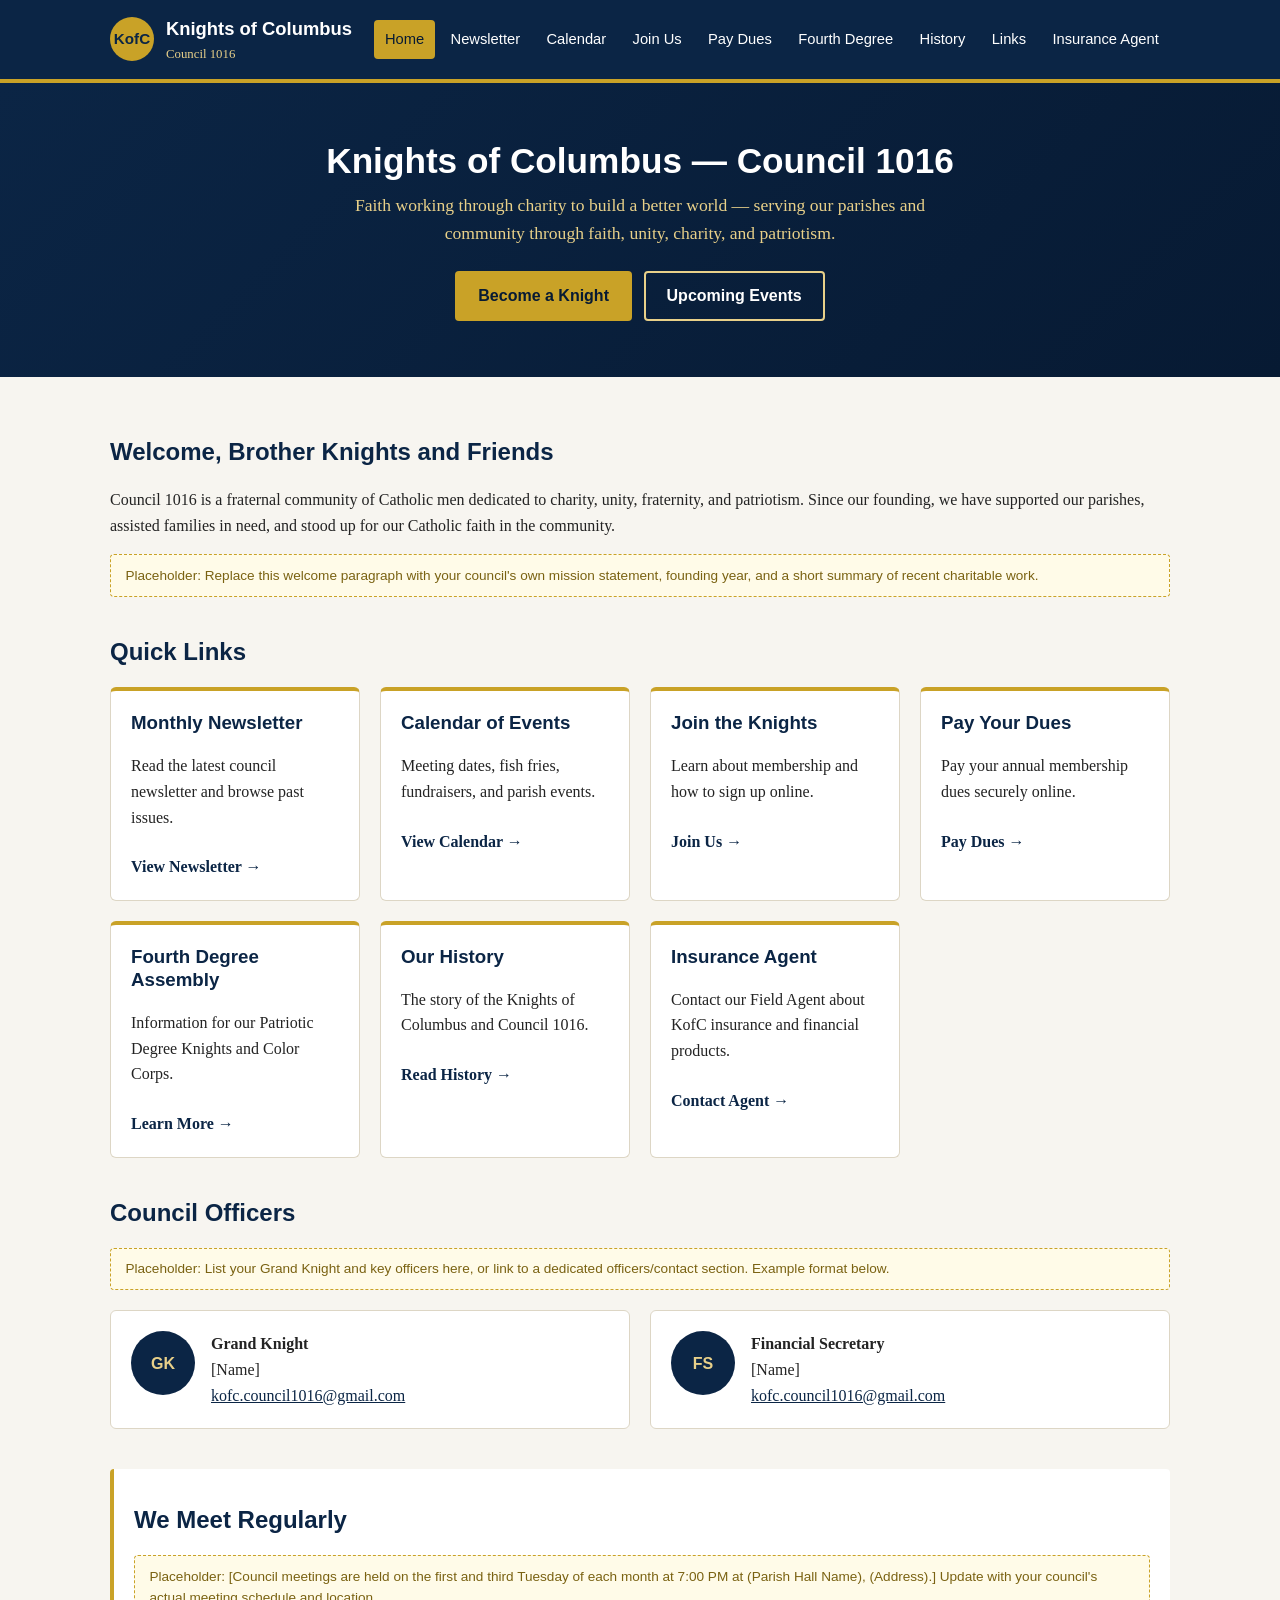
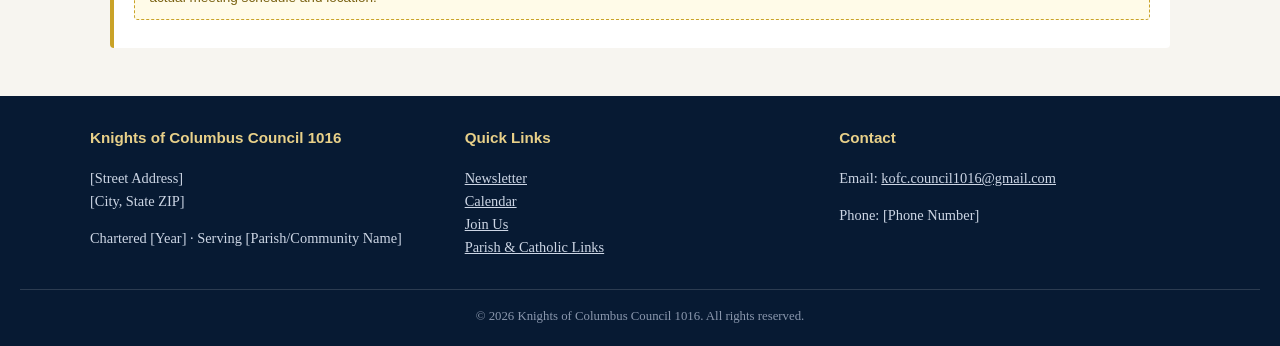
<file: index.html>
<!DOCTYPE html>
<html lang="en">
<head>
<meta charset="UTF-8">
<meta name="viewport" content="width=device-width, initial-scale=1.0">
<title>Knights of Columbus Council 1016</title>
<meta name="description" content="Official website of Knights of Columbus Council 1016 — newsletter, calendar of events, membership information, and resources.">
<link rel="stylesheet" href="assets/css/style.css">
</head>
<body>

<header class="site-header">
  <div class="header-inner">
    <a class="brand" href="index.html">
      <span class="brand-emblem">KofC</span>
      <span class="brand-text">
        <span class="brand-name">Knights of Columbus</span>
        <span class="brand-sub">Council 1016</span>
      </span>
    </a>
    <button class="nav-toggle" aria-label="Toggle navigation" aria-expanded="false">&#9776; Menu</button>
    <nav class="site-nav" aria-label="Primary">
      <ul>
        <li><a href="index.html" aria-current="page">Home</a></li>
        <li><a href="newsletter.html">Newsletter</a></li>
        <li><a href="calendar.html">Calendar</a></li>
        <li><a href="join.html">Join Us</a></li>
        <li><a href="dues.html">Pay Dues</a></li>
        <li><a href="fourth-degree.html">Fourth Degree</a></li>
        <li><a href="history.html">History</a></li>
        <li><a href="links.html">Links</a></li>
        <li><a href="insurance.html">Insurance Agent</a></li>
      </ul>
    </nav>
  </div>
</header>

<div class="hero">
  <h1>Knights of Columbus &mdash; Council 1016</h1>
  <p>Faith working through charity to build a better world &mdash; serving our parishes and community through faith, unity, charity, and patriotism.</p>
  <div class="cta-row">
    <a class="btn btn-gold" href="join.html">Become a Knight</a>
    <a class="btn btn-outline" href="calendar.html">Upcoming Events</a>
  </div>
</div>

<main>
  <div class="container">

    <section>
      <h2>Welcome, Brother Knights and Friends</h2>
      <p>
        Council 1016 is a fraternal community of Catholic men dedicated to charity, unity,
        fraternity, and patriotism. Since our founding, we have supported our parishes,
        assisted families in need, and stood up for our Catholic faith in the community.
      </p>
      <div class="placeholder">
        Placeholder: Replace this welcome paragraph with your council's own mission statement,
        founding year, and a short summary of recent charitable work.
      </div>
    </section>

    <section>
      <h2>Quick Links</h2>
      <div class="card-grid">
        <div class="card">
          <h3>Monthly Newsletter</h3>
          <p>Read the latest council newsletter and browse past issues.</p>
          <a class="card-link" href="newsletter.html">View Newsletter &rarr;</a>
        </div>
        <div class="card">
          <h3>Calendar of Events</h3>
          <p>Meeting dates, fish fries, fundraisers, and parish events.</p>
          <a class="card-link" href="calendar.html">View Calendar &rarr;</a>
        </div>
        <div class="card">
          <h3>Join the Knights</h3>
          <p>Learn about membership and how to sign up online.</p>
          <a class="card-link" href="join.html">Join Us &rarr;</a>
        </div>
        <div class="card">
          <h3>Pay Your Dues</h3>
          <p>Pay your annual membership dues securely online.</p>
          <a class="card-link" href="dues.html">Pay Dues &rarr;</a>
        </div>
        <div class="card">
          <h3>Fourth Degree Assembly</h3>
          <p>Information for our Patriotic Degree Knights and Color Corps.</p>
          <a class="card-link" href="fourth-degree.html">Learn More &rarr;</a>
        </div>
        <div class="card">
          <h3>Our History</h3>
          <p>The story of the Knights of Columbus and Council 1016.</p>
          <a class="card-link" href="history.html">Read History &rarr;</a>
        </div>
        <div class="card">
          <h3>Insurance Agent</h3>
          <p>Contact our Field Agent about KofC insurance and financial products.</p>
          <a class="card-link" href="insurance.html">Contact Agent &rarr;</a>
        </div>
      </div>
    </section>

    <section>
      <h2>Council Officers</h2>
      <p class="placeholder">
        Placeholder: List your Grand Knight and key officers here, or link to a dedicated
        officers/contact section. Example format below.
      </p>
      <div class="card-grid">
        <div class="person-card">
          <div class="avatar">GK</div>
          <div>
            <strong>Grand Knight</strong>
            <div>[Name]</div>
            <div><a href="mailto:kofc.council1016@gmail.com">kofc.council1016@gmail.com</a></div>
          </div>
        </div>
        <div class="person-card">
          <div class="avatar">FS</div>
          <div>
            <strong>Financial Secretary</strong>
            <div>[Name]</div>
            <div><a href="mailto:kofc.council1016@gmail.com">kofc.council1016@gmail.com</a></div>
          </div>
        </div>
      </div>
    </section>

    <section class="callout">
      <h2>We Meet Regularly</h2>
      <p class="placeholder">
        Placeholder: [Council meetings are held on the first and third Tuesday of each month
        at 7:00 PM at (Parish Hall Name), (Address).] Update with your council's actual
        meeting schedule and location.
      </p>
    </section>

  </div>
</main>

<footer class="site-footer">
  <div class="footer-grid">
    <div>
      <h4>Knights of Columbus Council 1016</h4>
      <p>[Street Address]<br>[City, State ZIP]</p>
      <p>Chartered [Year] &middot; Serving [Parish/Community Name]</p>
    </div>
    <div>
      <h4>Quick Links</h4>
      <ul style="list-style:none; padding:0; margin:0;">
        <li><a href="newsletter.html">Newsletter</a></li>
        <li><a href="calendar.html">Calendar</a></li>
        <li><a href="join.html">Join Us</a></li>
        <li><a href="links.html">Parish &amp; Catholic Links</a></li>
      </ul>
    </div>
    <div>
      <h4>Contact</h4>
      <p>Email: <a href="mailto:kofc.council1016@gmail.com">kofc.council1016@gmail.com</a></p>
      <p>Phone: [Phone Number]</p>
    </div>
  </div>
  <div class="footer-bottom">
    &copy; <span id="year"></span> Knights of Columbus Council 1016. All rights reserved.
  </div>
</footer>

<script src="assets/js/main.js"></script>
<script>document.getElementById("year").textContent = new Date().getFullYear();</script>
</body>
</html>
</file>
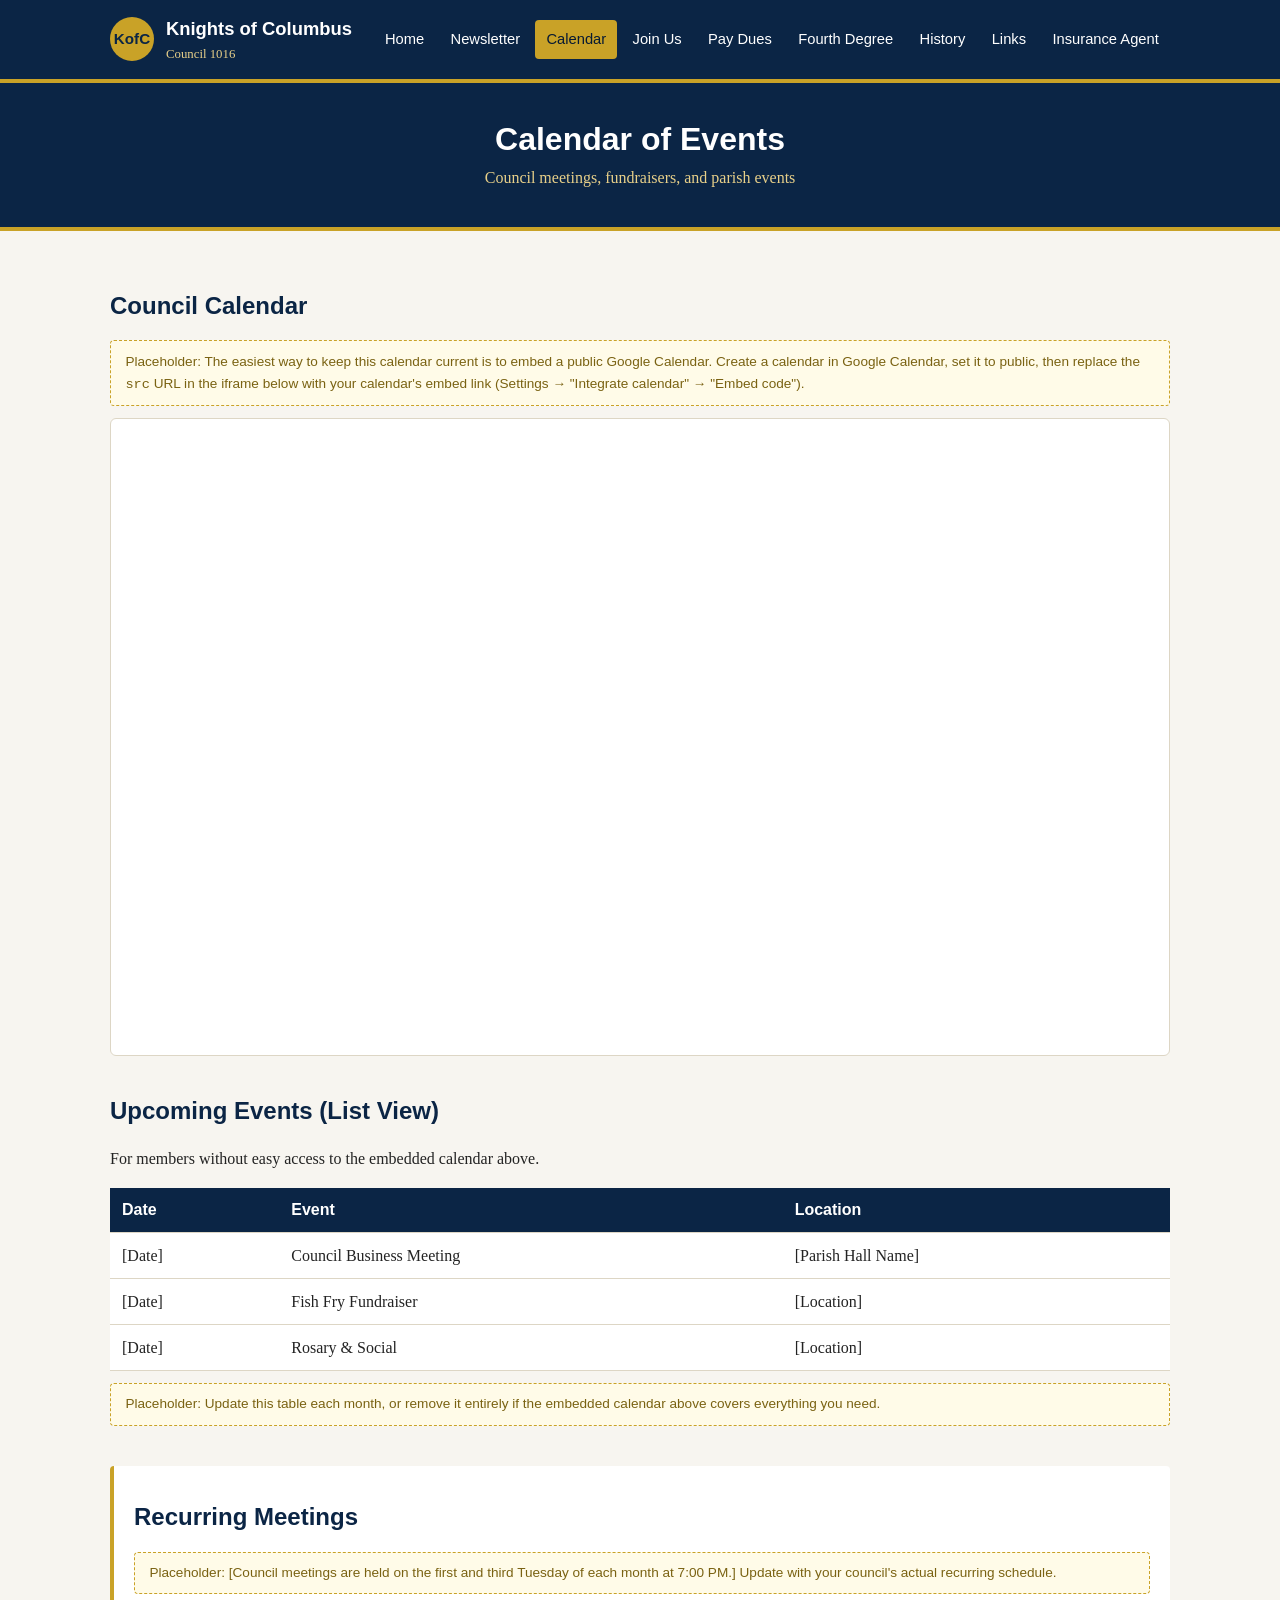
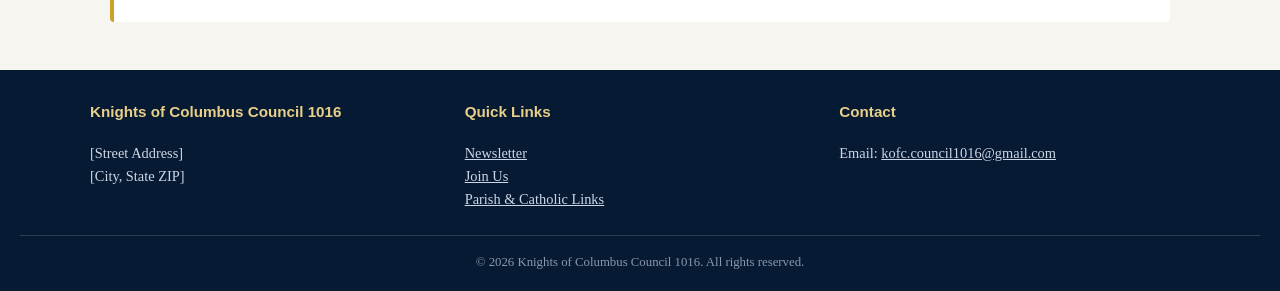
<file: calendar.html>
<!DOCTYPE html>
<html lang="en">
<head>
<meta charset="UTF-8">
<meta name="viewport" content="width=device-width, initial-scale=1.0">
<title>Calendar of Events | Knights of Columbus Council 1016</title>
<meta name="description" content="Upcoming meetings, fundraisers, and parish events for Knights of Columbus Council 1016.">
<link rel="stylesheet" href="assets/css/style.css">
</head>
<body>

<header class="site-header">
  <div class="header-inner">
    <a class="brand" href="index.html">
      <span class="brand-emblem">KofC</span>
      <span class="brand-text">
        <span class="brand-name">Knights of Columbus</span>
        <span class="brand-sub">Council 1016</span>
      </span>
    </a>
    <button class="nav-toggle" aria-label="Toggle navigation" aria-expanded="false">&#9776; Menu</button>
    <nav class="site-nav" aria-label="Primary">
      <ul>
        <li><a href="index.html">Home</a></li>
        <li><a href="newsletter.html">Newsletter</a></li>
        <li><a href="calendar.html" aria-current="page">Calendar</a></li>
        <li><a href="join.html">Join Us</a></li>
        <li><a href="dues.html">Pay Dues</a></li>
        <li><a href="fourth-degree.html">Fourth Degree</a></li>
        <li><a href="history.html">History</a></li>
        <li><a href="links.html">Links</a></li>
        <li><a href="insurance.html">Insurance Agent</a></li>
      </ul>
    </nav>
  </div>
</header>

<div class="page-banner">
  <h1>Calendar of Events</h1>
  <p>Council meetings, fundraisers, and parish events</p>
</div>

<main>
  <div class="container">

    <section>
      <h2>Council Calendar</h2>
      <p class="placeholder">
        Placeholder: The easiest way to keep this calendar current is to embed a public
        Google Calendar. Create a calendar in Google Calendar, set it to public, then replace
        the <code>src</code> URL in the iframe below with your calendar's embed link
        (Settings &rarr; "Integrate calendar" &rarr; "Embed code").
      </p>
      <div class="calendar-embed">
        <iframe
          src="https://calendar.google.com/calendar/embed?src=REPLACE_WITH_YOUR_CALENDAR_ID&ctz=America%2FNew_York"
          title="Council 1016 Events Calendar"
          loading="lazy">
        </iframe>
      </div>
    </section>

    <section>
      <h2>Upcoming Events (List View)</h2>
      <p>For members without easy access to the embedded calendar above.</p>
      <table>
        <thead>
          <tr>
            <th>Date</th>
            <th>Event</th>
            <th>Location</th>
          </tr>
        </thead>
        <tbody>
          <tr>
            <td>[Date]</td>
            <td>Council Business Meeting</td>
            <td>[Parish Hall Name]</td>
          </tr>
          <tr>
            <td>[Date]</td>
            <td>Fish Fry Fundraiser</td>
            <td>[Location]</td>
          </tr>
          <tr>
            <td>[Date]</td>
            <td>Rosary &amp; Social</td>
            <td>[Location]</td>
          </tr>
        </tbody>
      </table>
      <p class="placeholder">
        Placeholder: Update this table each month, or remove it entirely if the embedded
        calendar above covers everything you need.
      </p>
    </section>

    <section class="callout">
      <h2>Recurring Meetings</h2>
      <p class="placeholder">
        Placeholder: [Council meetings are held on the first and third Tuesday of each month
        at 7:00 PM.] Update with your council's actual recurring schedule.
      </p>
    </section>

  </div>
</main>

<footer class="site-footer">
  <div class="footer-grid">
    <div>
      <h4>Knights of Columbus Council 1016</h4>
      <p>[Street Address]<br>[City, State ZIP]</p>
    </div>
    <div>
      <h4>Quick Links</h4>
      <ul style="list-style:none; padding:0; margin:0;">
        <li><a href="newsletter.html">Newsletter</a></li>
        <li><a href="join.html">Join Us</a></li>
        <li><a href="links.html">Parish &amp; Catholic Links</a></li>
      </ul>
    </div>
    <div>
      <h4>Contact</h4>
      <p>Email: <a href="mailto:kofc.council1016@gmail.com">kofc.council1016@gmail.com</a></p>
    </div>
  </div>
  <div class="footer-bottom">
    &copy; <span id="year"></span> Knights of Columbus Council 1016. All rights reserved.
  </div>
</footer>

<script src="assets/js/main.js"></script>
<script>document.getElementById("year").textContent = new Date().getFullYear();</script>
</body>
</html>
</file>
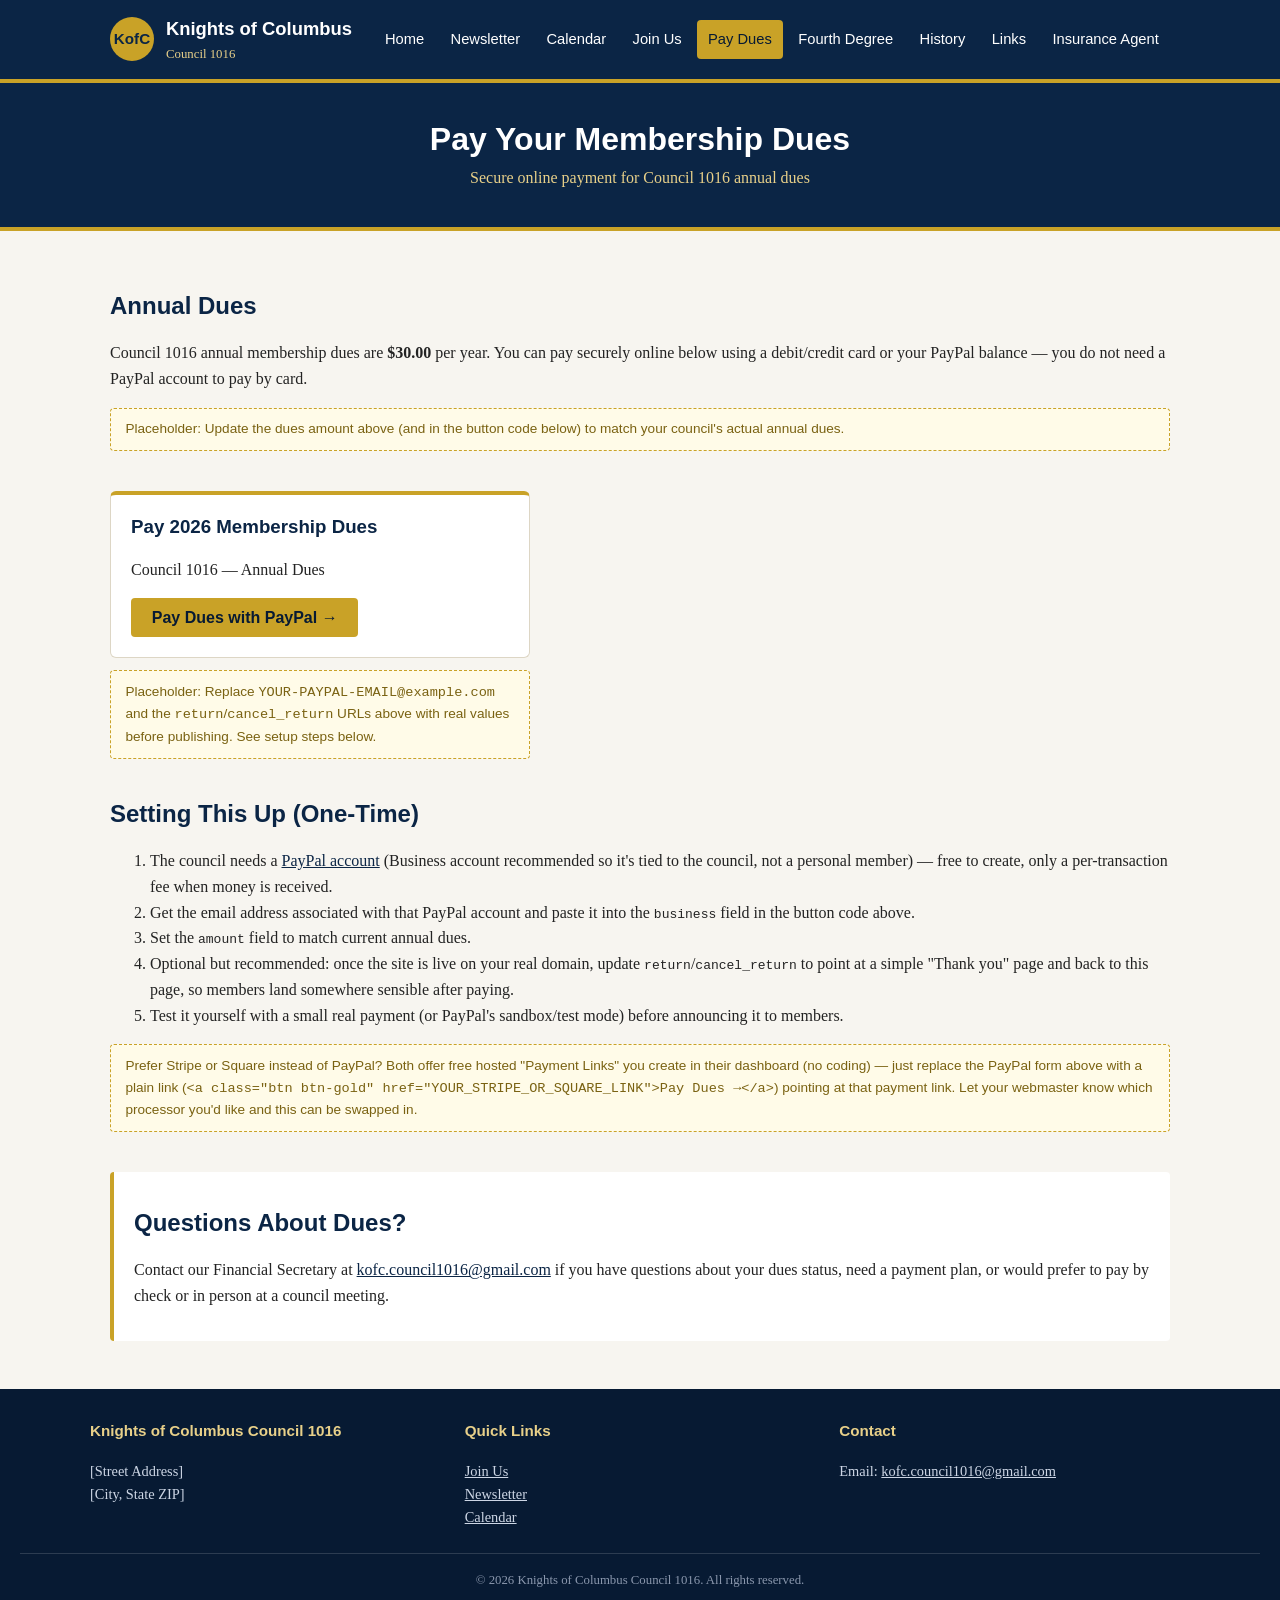
<file: dues.html>
<!DOCTYPE html>
<html lang="en">
<head>
<meta charset="UTF-8">
<meta name="viewport" content="width=device-width, initial-scale=1.0">
<title>Pay Dues | Knights of Columbus Council 1016</title>
<meta name="description" content="Pay your annual Knights of Columbus Council 1016 membership dues securely online.">
<link rel="stylesheet" href="assets/css/style.css">
</head>
<body>

<header class="site-header">
  <div class="header-inner">
    <a class="brand" href="index.html">
      <span class="brand-emblem">KofC</span>
      <span class="brand-text">
        <span class="brand-name">Knights of Columbus</span>
        <span class="brand-sub">Council 1016</span>
      </span>
    </a>
    <button class="nav-toggle" aria-label="Toggle navigation" aria-expanded="false">&#9776; Menu</button>
    <nav class="site-nav" aria-label="Primary">
      <ul>
        <li><a href="index.html">Home</a></li>
        <li><a href="newsletter.html">Newsletter</a></li>
        <li><a href="calendar.html">Calendar</a></li>
        <li><a href="join.html">Join Us</a></li>
        <li><a href="dues.html" aria-current="page">Pay Dues</a></li>
        <li><a href="fourth-degree.html">Fourth Degree</a></li>
        <li><a href="history.html">History</a></li>
        <li><a href="links.html">Links</a></li>
        <li><a href="insurance.html">Insurance Agent</a></li>
      </ul>
    </nav>
  </div>
</header>

<div class="page-banner">
  <h1>Pay Your Membership Dues</h1>
  <p>Secure online payment for Council 1016 annual dues</p>
</div>

<main>
  <div class="container">

    <section>
      <h2>Annual Dues</h2>
      <p>
        Council 1016 annual membership dues are
        <strong>$<span id="dues-amount">30.00</span></strong> per year.
        You can pay securely online below using a debit/credit card or your
        PayPal balance &mdash; you do not need a PayPal account to pay by card.
      </p>
      <div class="placeholder">
        Placeholder: Update the dues amount above (and in the button code below)
        to match your council's actual annual dues.
      </div>
    </section>

    <section>
      <div class="card" style="max-width:420px;">
        <h3>Pay 2026 Membership Dues</h3>
        <p>Council 1016 &mdash; Annual Dues</p>

        <!--
          PayPal "Buy Now" button.
          Before publishing, replace YOUR-PAYPAL-EMAIL@example.com with the
          council's actual PayPal email (Financial Secretary or Treasurer's
          PayPal Business/Personal account), and set the amount value to
          match your real dues.

          To customize further (add a "membership year" note field, change
          the button image, etc.), log into paypal.com -> Pay & Get Paid ->
          create a button there instead, and paste the code PayPal gives you
          in place of this form.
        -->
        <form action="https://www.paypal.com/cgi-bin/webscr" method="post" target="_blank">
          <input type="hidden" name="cmd" value="_xclick">
          <input type="hidden" name="business" value="YOUR-PAYPAL-EMAIL@example.com">
          <input type="hidden" name="item_name" value="Knights of Columbus Council 1016 - Annual Membership Dues">
          <input type="hidden" name="amount" value="30.00">
          <input type="hidden" name="currency_code" value="USD">
          <input type="hidden" name="no_shipping" value="1">
          <input type="hidden" name="return" value="https://YOUR-DOMAIN.example/dues-thankyou.html">
          <input type="hidden" name="cancel_return" value="https://YOUR-DOMAIN.example/dues.html">
          <button type="submit" class="btn btn-gold" style="border:none; cursor:pointer; font-size:1rem;">
            Pay Dues with PayPal &rarr;
          </button>
        </form>
      </div>

      <div class="placeholder" style="max-width:420px;">
        Placeholder: Replace <code>YOUR-PAYPAL-EMAIL@example.com</code> and the
        <code>return</code>/<code>cancel_return</code> URLs above with real
        values before publishing. See setup steps below.
      </div>
    </section>

    <section>
      <h2>Setting This Up (One-Time)</h2>
      <ol>
        <li>
          The council needs a <a href="https://www.paypal.com/us/webapps/mpp/account-selection" target="_blank" rel="noopener">PayPal account</a>
          (Business account recommended so it's tied to the council, not a
          personal member) &mdash; free to create, only a per-transaction fee
          when money is received.
        </li>
        <li>
          Get the email address associated with that PayPal account and paste
          it into the <code>business</code> field in the button code above.
        </li>
        <li>
          Set the <code>amount</code> field to match current annual dues.
        </li>
        <li>
          Optional but recommended: once the site is live on your real domain,
          update <code>return</code>/<code>cancel_return</code> to point at a
          simple "Thank you" page and back to this page, so members land
          somewhere sensible after paying.
        </li>
        <li>
          Test it yourself with a small real payment (or PayPal's sandbox/test
          mode) before announcing it to members.
        </li>
      </ol>
      <p class="placeholder">
        Prefer Stripe or Square instead of PayPal? Both offer free hosted
        "Payment Links" you create in their dashboard (no coding) &mdash; just
        replace the PayPal form above with a plain link
        (<code>&lt;a class="btn btn-gold" href="YOUR_STRIPE_OR_SQUARE_LINK"&gt;Pay Dues &rarr;&lt;/a&gt;</code>)
        pointing at that payment link. Let your webmaster know which
        processor you'd like and this can be swapped in.
      </p>
    </section>

    <section class="callout">
      <h2>Questions About Dues?</h2>
      <p>
        Contact our Financial Secretary at
        <a href="mailto:kofc.council1016@gmail.com">kofc.council1016@gmail.com</a>
        if you have questions about your dues status, need a payment plan, or
        would prefer to pay by check or in person at a council meeting.
      </p>
    </section>

  </div>
</main>

<footer class="site-footer">
  <div class="footer-grid">
    <div>
      <h4>Knights of Columbus Council 1016</h4>
      <p>[Street Address]<br>[City, State ZIP]</p>
    </div>
    <div>
      <h4>Quick Links</h4>
      <ul style="list-style:none; padding:0; margin:0;">
        <li><a href="join.html">Join Us</a></li>
        <li><a href="newsletter.html">Newsletter</a></li>
        <li><a href="calendar.html">Calendar</a></li>
      </ul>
    </div>
    <div>
      <h4>Contact</h4>
      <p>Email: <a href="mailto:kofc.council1016@gmail.com">kofc.council1016@gmail.com</a></p>
    </div>
  </div>
  <div class="footer-bottom">
    &copy; <span id="year"></span> Knights of Columbus Council 1016. All rights reserved.
  </div>
</footer>

<script src="assets/js/main.js"></script>
<script>document.getElementById("year").textContent = new Date().getFullYear();</script>
</body>
</html>
</file>
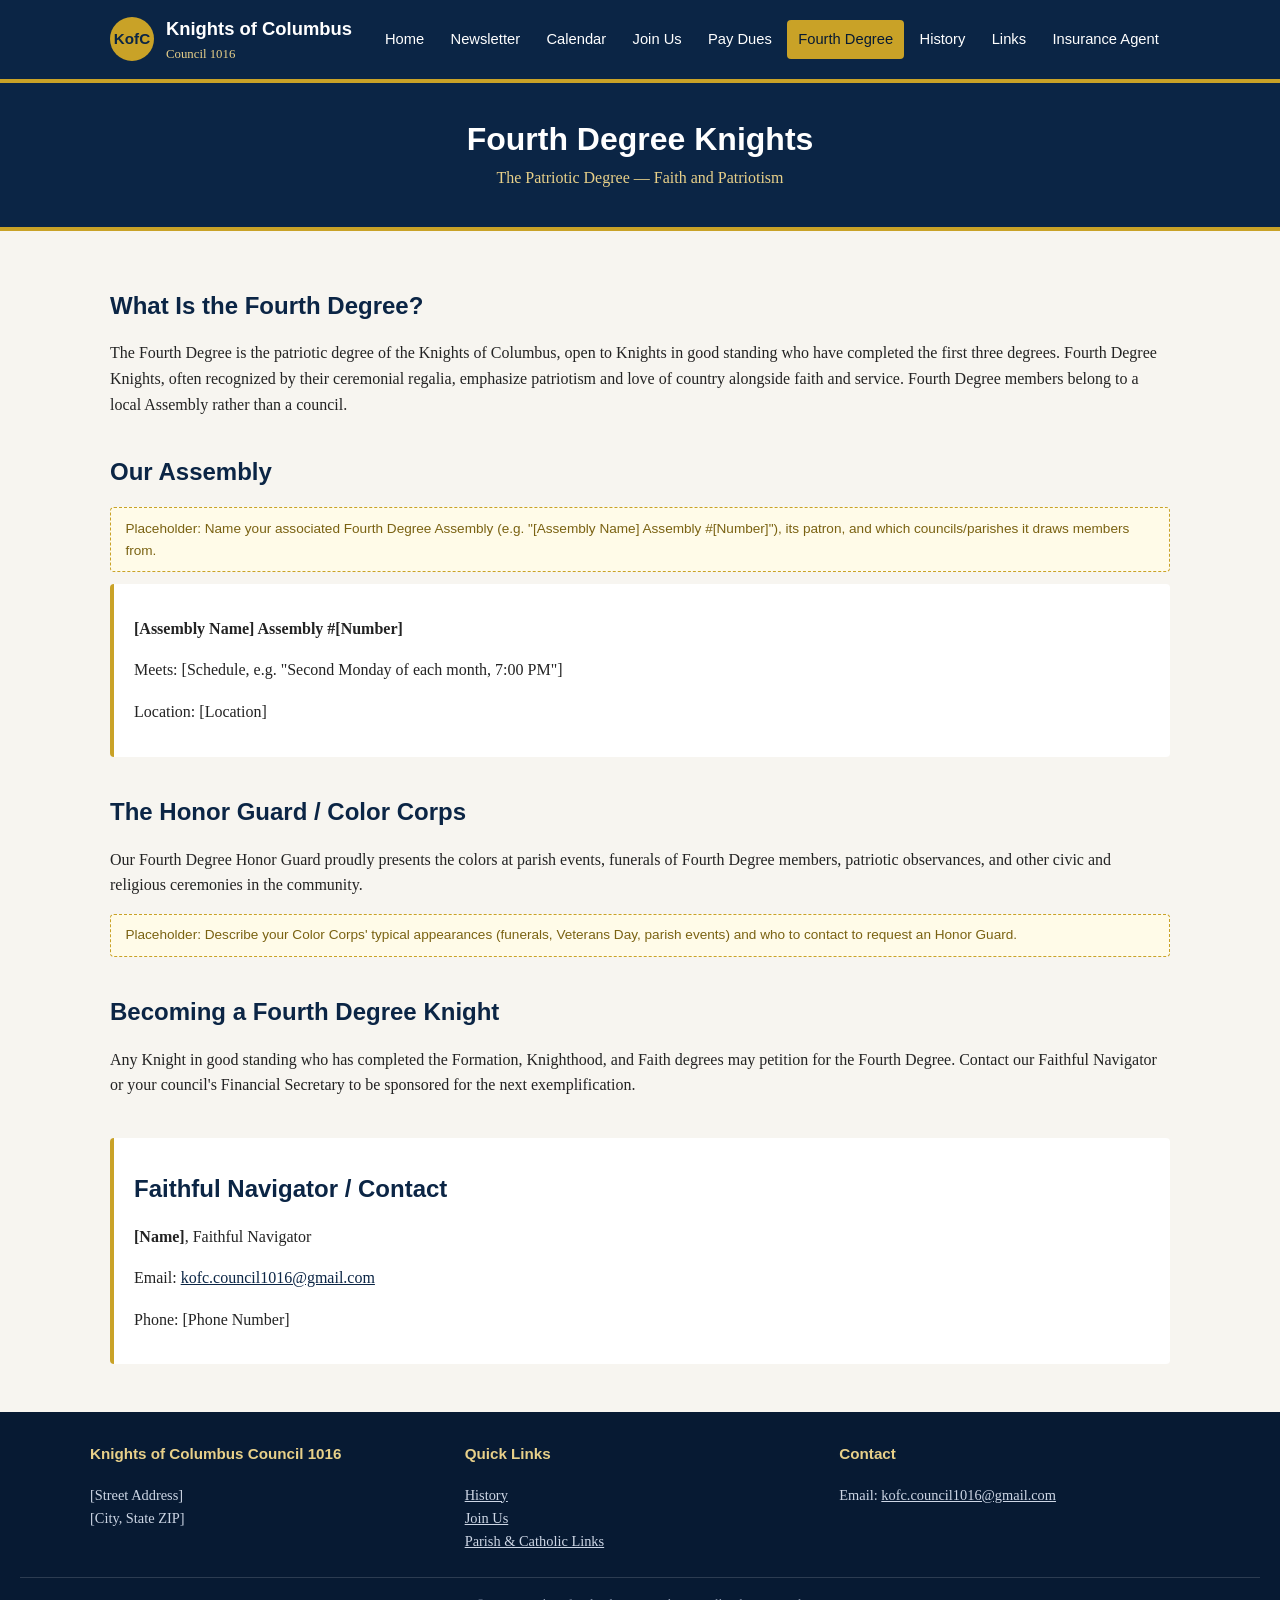
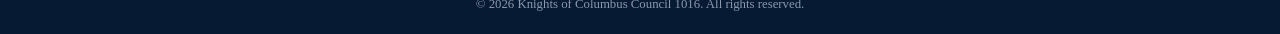
<file: fourth-degree.html>
<!DOCTYPE html>
<html lang="en">
<head>
<meta charset="UTF-8">
<meta name="viewport" content="width=device-width, initial-scale=1.0">
<title>Fourth Degree | Knights of Columbus Council 1016</title>
<meta name="description" content="Information for Fourth Degree Knights and the Patriotic Degree Assembly associated with Council 1016.">
<link rel="stylesheet" href="assets/css/style.css">
</head>
<body>

<header class="site-header">
  <div class="header-inner">
    <a class="brand" href="index.html">
      <span class="brand-emblem">KofC</span>
      <span class="brand-text">
        <span class="brand-name">Knights of Columbus</span>
        <span class="brand-sub">Council 1016</span>
      </span>
    </a>
    <button class="nav-toggle" aria-label="Toggle navigation" aria-expanded="false">&#9776; Menu</button>
    <nav class="site-nav" aria-label="Primary">
      <ul>
        <li><a href="index.html">Home</a></li>
        <li><a href="newsletter.html">Newsletter</a></li>
        <li><a href="calendar.html">Calendar</a></li>
        <li><a href="join.html">Join Us</a></li>
        <li><a href="dues.html">Pay Dues</a></li>
        <li><a href="fourth-degree.html" aria-current="page">Fourth Degree</a></li>
        <li><a href="history.html">History</a></li>
        <li><a href="links.html">Links</a></li>
        <li><a href="insurance.html">Insurance Agent</a></li>
      </ul>
    </nav>
  </div>
</header>

<div class="page-banner">
  <h1>Fourth Degree Knights</h1>
  <p>The Patriotic Degree &mdash; Faith and Patriotism</p>
</div>

<main>
  <div class="container">

    <section>
      <h2>What Is the Fourth Degree?</h2>
      <p>
        The Fourth Degree is the patriotic degree of the Knights of Columbus, open to
        Knights in good standing who have completed the first three degrees. Fourth
        Degree Knights, often recognized by their ceremonial regalia, emphasize patriotism
        and love of country alongside faith and service. Fourth Degree members belong to
        a local Assembly rather than a council.
      </p>
    </section>

    <section>
      <h2>Our Assembly</h2>
      <p class="placeholder">
        Placeholder: Name your associated Fourth Degree Assembly (e.g. "[Assembly Name]
        Assembly #[Number]"), its patron, and which councils/parishes it draws members from.
      </p>
      <div class="callout">
        <p><strong>[Assembly Name] Assembly #[Number]</strong></p>
        <p>Meets: [Schedule, e.g. "Second Monday of each month, 7:00 PM"]</p>
        <p>Location: [Location]</p>
      </div>
    </section>

    <section>
      <h2>The Honor Guard / Color Corps</h2>
      <p>
        Our Fourth Degree Honor Guard proudly presents the colors at parish events, funerals
        of Fourth Degree members, patriotic observances, and other civic and religious
        ceremonies in the community.
      </p>
      <p class="placeholder">
        Placeholder: Describe your Color Corps' typical appearances (funerals, Veterans Day,
        parish events) and who to contact to request an Honor Guard.
      </p>
    </section>

    <section>
      <h2>Becoming a Fourth Degree Knight</h2>
      <p>
        Any Knight in good standing who has completed the Formation, Knighthood, and Faith
        degrees may petition for the Fourth Degree. Contact our Faithful Navigator or your
        council's Financial Secretary to be sponsored for the next exemplification.
      </p>
    </section>

    <section class="callout">
      <h2>Faithful Navigator / Contact</h2>
      <p><strong>[Name]</strong>, Faithful Navigator</p>
      <p>Email: <a href="mailto:kofc.council1016@gmail.com">kofc.council1016@gmail.com</a></p>
      <p>Phone: [Phone Number]</p>
    </section>

  </div>
</main>

<footer class="site-footer">
  <div class="footer-grid">
    <div>
      <h4>Knights of Columbus Council 1016</h4>
      <p>[Street Address]<br>[City, State ZIP]</p>
    </div>
    <div>
      <h4>Quick Links</h4>
      <ul style="list-style:none; padding:0; margin:0;">
        <li><a href="history.html">History</a></li>
        <li><a href="join.html">Join Us</a></li>
        <li><a href="links.html">Parish &amp; Catholic Links</a></li>
      </ul>
    </div>
    <div>
      <h4>Contact</h4>
      <p>Email: <a href="mailto:kofc.council1016@gmail.com">kofc.council1016@gmail.com</a></p>
    </div>
  </div>
  <div class="footer-bottom">
    &copy; <span id="year"></span> Knights of Columbus Council 1016. All rights reserved.
  </div>
</footer>

<script src="assets/js/main.js"></script>
<script>document.getElementById("year").textContent = new Date().getFullYear();</script>
</body>
</html>
</file>
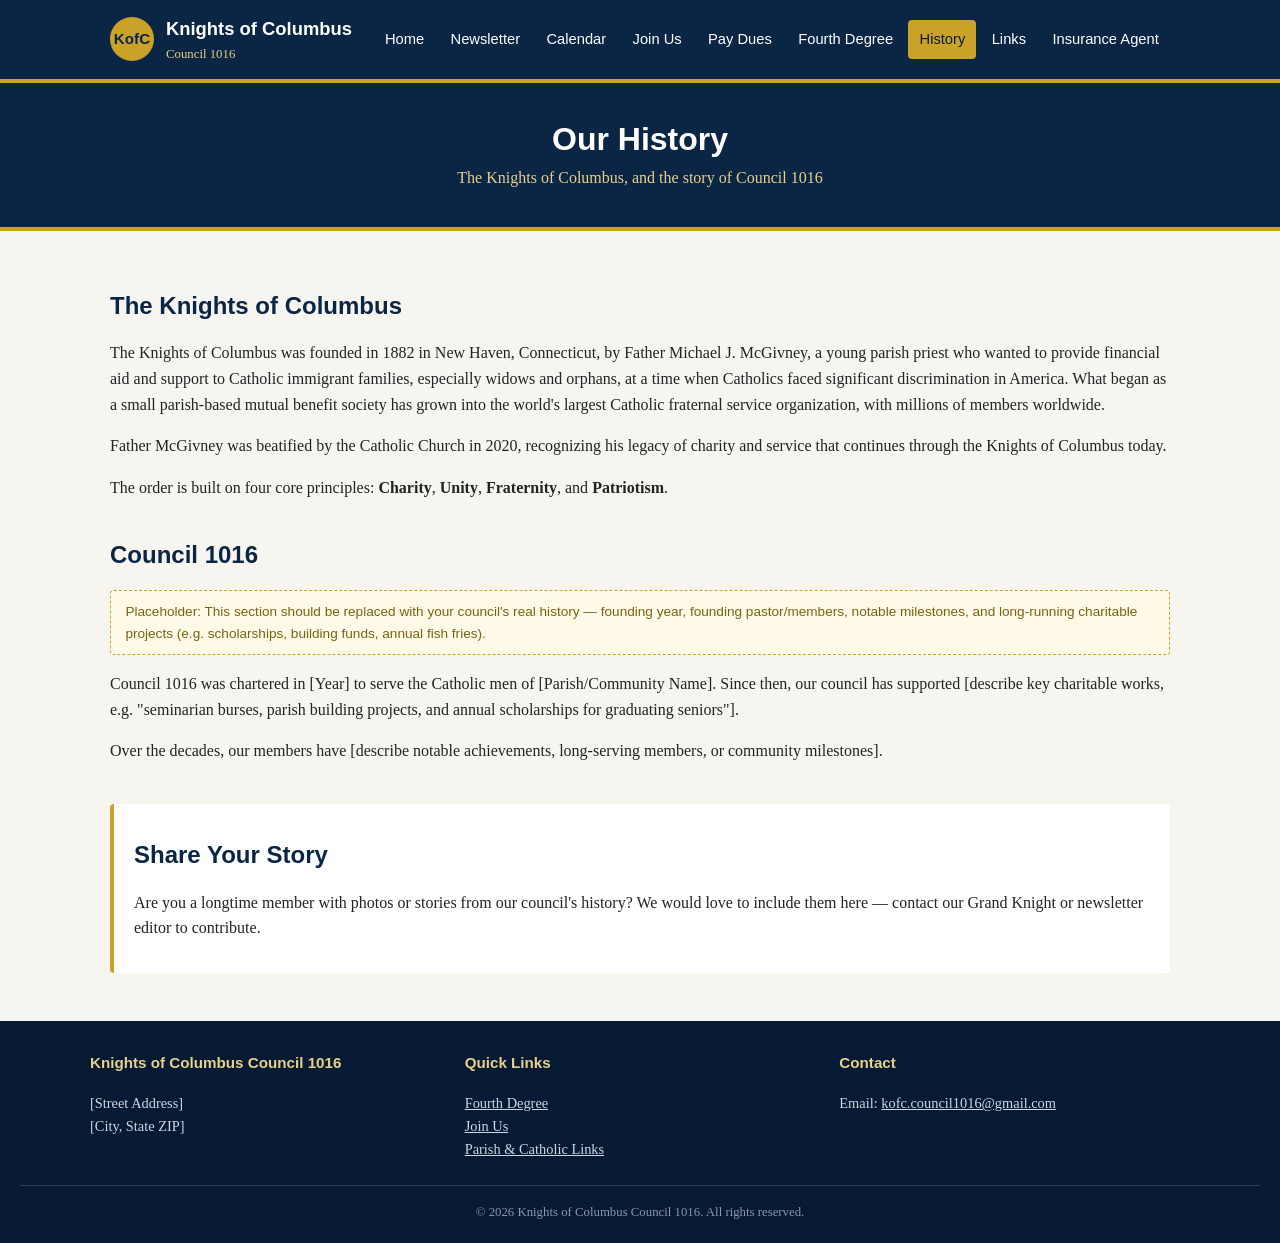
<file: history.html>
<!DOCTYPE html>
<html lang="en">
<head>
<meta charset="UTF-8">
<meta name="viewport" content="width=device-width, initial-scale=1.0">
<title>History | Knights of Columbus Council 1016</title>
<meta name="description" content="The history of the Knights of Columbus and of Council 1016.">
<link rel="stylesheet" href="assets/css/style.css">
</head>
<body>

<header class="site-header">
  <div class="header-inner">
    <a class="brand" href="index.html">
      <span class="brand-emblem">KofC</span>
      <span class="brand-text">
        <span class="brand-name">Knights of Columbus</span>
        <span class="brand-sub">Council 1016</span>
      </span>
    </a>
    <button class="nav-toggle" aria-label="Toggle navigation" aria-expanded="false">&#9776; Menu</button>
    <nav class="site-nav" aria-label="Primary">
      <ul>
        <li><a href="index.html">Home</a></li>
        <li><a href="newsletter.html">Newsletter</a></li>
        <li><a href="calendar.html">Calendar</a></li>
        <li><a href="join.html">Join Us</a></li>
        <li><a href="dues.html">Pay Dues</a></li>
        <li><a href="fourth-degree.html">Fourth Degree</a></li>
        <li><a href="history.html" aria-current="page">History</a></li>
        <li><a href="links.html">Links</a></li>
        <li><a href="insurance.html">Insurance Agent</a></li>
      </ul>
    </nav>
  </div>
</header>

<div class="page-banner">
  <h1>Our History</h1>
  <p>The Knights of Columbus, and the story of Council 1016</p>
</div>

<main>
  <div class="container">

    <section>
      <h2>The Knights of Columbus</h2>
      <p>
        The Knights of Columbus was founded in 1882 in New Haven, Connecticut, by Father
        Michael J. McGivney, a young parish priest who wanted to provide financial aid and
        support to Catholic immigrant families, especially widows and orphans, at a time
        when Catholics faced significant discrimination in America. What began as a small
        parish-based mutual benefit society has grown into the world's largest Catholic
        fraternal service organization, with millions of members worldwide.
      </p>
      <p>
        Father McGivney was beatified by the Catholic Church in 2020, recognizing his
        legacy of charity and service that continues through the Knights of Columbus today.
      </p>
      <p>
        The order is built on four core principles: <strong>Charity</strong>,
        <strong>Unity</strong>, <strong>Fraternity</strong>, and <strong>Patriotism</strong>.
      </p>
    </section>

    <section>
      <h2>Council 1016</h2>
      <div class="placeholder">
        Placeholder: This section should be replaced with your council's real history &mdash;
        founding year, founding pastor/members, notable milestones, and long-running
        charitable projects (e.g. scholarships, building funds, annual fish fries).
      </div>
      <p>
        Council 1016 was chartered in [Year] to serve the Catholic men of
        [Parish/Community Name]. Since then, our council has supported [describe key
        charitable works, e.g. "seminarian burses, parish building projects, and annual
        scholarships for graduating seniors"].
      </p>
      <p>
        Over the decades, our members have [describe notable achievements, long-serving
        members, or community milestones].
      </p>
    </section>

    <section class="callout">
      <h2>Share Your Story</h2>
      <p>
        Are you a longtime member with photos or stories from our council's history?
        We would love to include them here &mdash; contact our Grand Knight or newsletter
        editor to contribute.
      </p>
    </section>

  </div>
</main>

<footer class="site-footer">
  <div class="footer-grid">
    <div>
      <h4>Knights of Columbus Council 1016</h4>
      <p>[Street Address]<br>[City, State ZIP]</p>
    </div>
    <div>
      <h4>Quick Links</h4>
      <ul style="list-style:none; padding:0; margin:0;">
        <li><a href="fourth-degree.html">Fourth Degree</a></li>
        <li><a href="join.html">Join Us</a></li>
        <li><a href="links.html">Parish &amp; Catholic Links</a></li>
      </ul>
    </div>
    <div>
      <h4>Contact</h4>
      <p>Email: <a href="mailto:kofc.council1016@gmail.com">kofc.council1016@gmail.com</a></p>
    </div>
  </div>
  <div class="footer-bottom">
    &copy; <span id="year"></span> Knights of Columbus Council 1016. All rights reserved.
  </div>
</footer>

<script src="assets/js/main.js"></script>
<script>document.getElementById("year").textContent = new Date().getFullYear();</script>
</body>
</html>
</file>
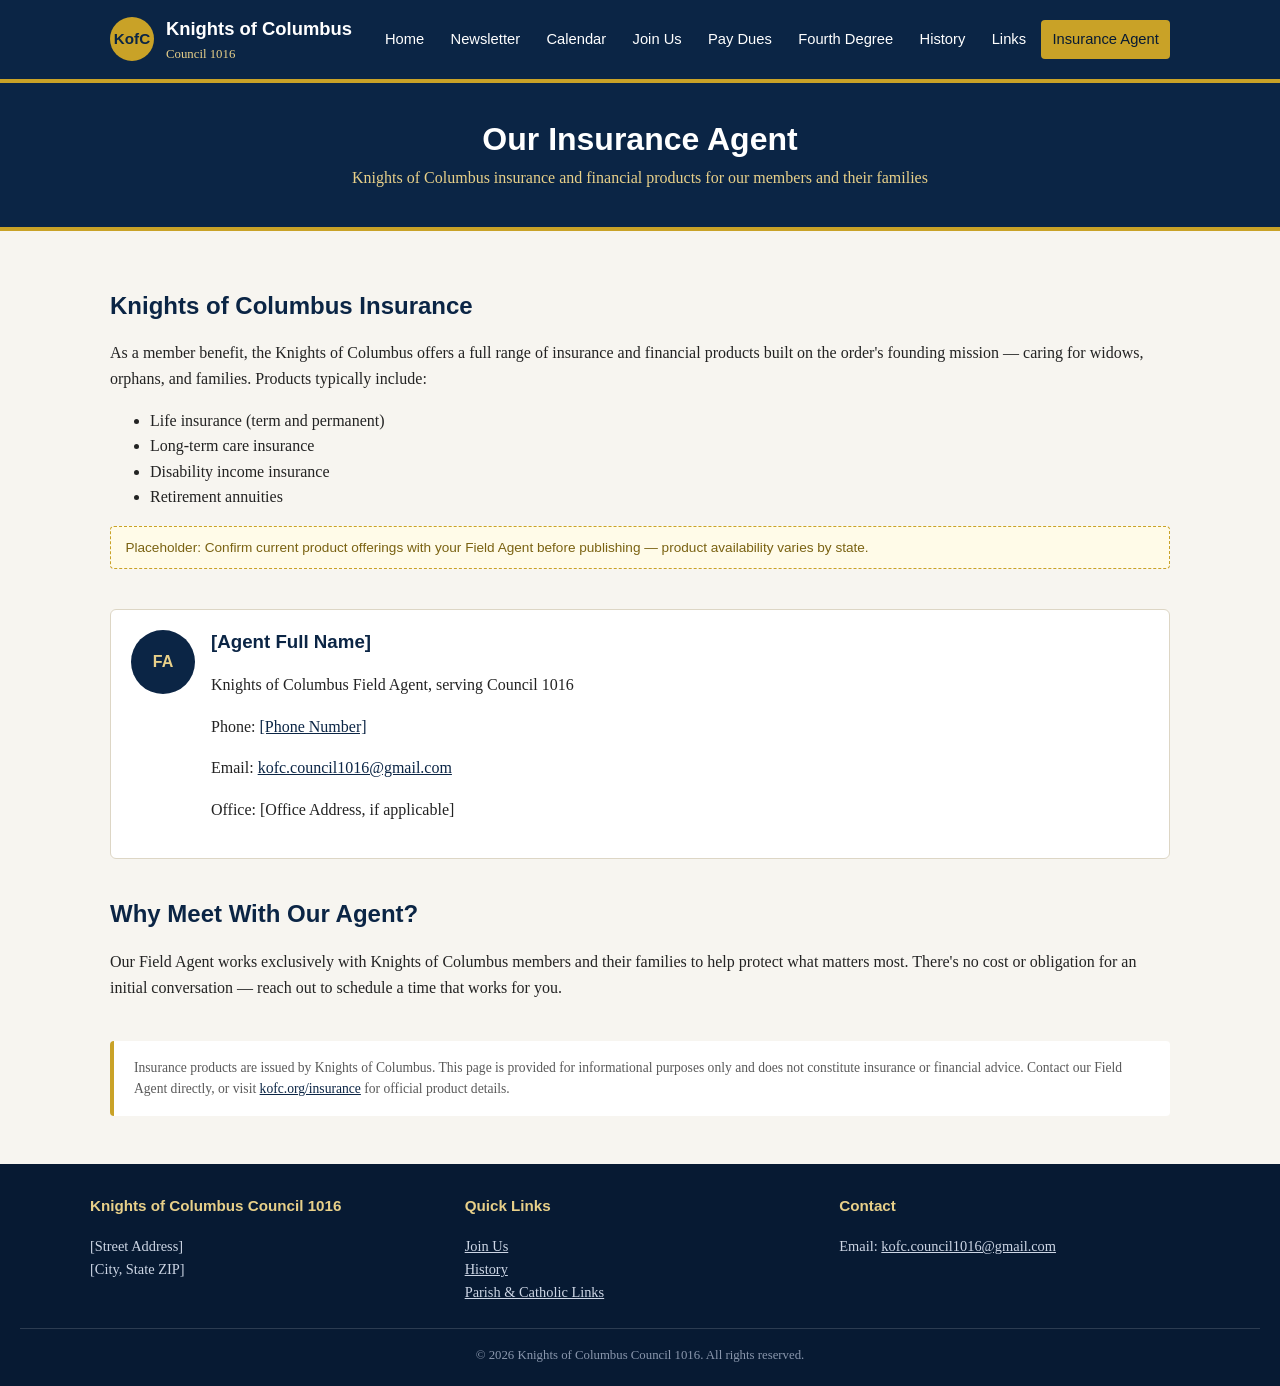
<file: insurance.html>
<!DOCTYPE html>
<html lang="en">
<head>
<meta charset="UTF-8">
<meta name="viewport" content="width=device-width, initial-scale=1.0">
<title>Insurance Agent | Knights of Columbus Council 1016</title>
<meta name="description" content="Contact our council's Knights of Columbus Field Agent for insurance and financial planning products.">
<link rel="stylesheet" href="assets/css/style.css">
</head>
<body>

<header class="site-header">
  <div class="header-inner">
    <a class="brand" href="index.html">
      <span class="brand-emblem">KofC</span>
      <span class="brand-text">
        <span class="brand-name">Knights of Columbus</span>
        <span class="brand-sub">Council 1016</span>
      </span>
    </a>
    <button class="nav-toggle" aria-label="Toggle navigation" aria-expanded="false">&#9776; Menu</button>
    <nav class="site-nav" aria-label="Primary">
      <ul>
        <li><a href="index.html">Home</a></li>
        <li><a href="newsletter.html">Newsletter</a></li>
        <li><a href="calendar.html">Calendar</a></li>
        <li><a href="join.html">Join Us</a></li>
        <li><a href="dues.html">Pay Dues</a></li>
        <li><a href="fourth-degree.html">Fourth Degree</a></li>
        <li><a href="history.html">History</a></li>
        <li><a href="links.html">Links</a></li>
        <li><a href="insurance.html" aria-current="page">Insurance Agent</a></li>
      </ul>
    </nav>
  </div>
</header>

<div class="page-banner">
  <h1>Our Insurance Agent</h1>
  <p>Knights of Columbus insurance and financial products for our members and their families</p>
</div>

<main>
  <div class="container">

    <section>
      <h2>Knights of Columbus Insurance</h2>
      <p>
        As a member benefit, the Knights of Columbus offers a full range of insurance and
        financial products built on the order's founding mission &mdash; caring for
        widows, orphans, and families. Products typically include:
      </p>
      <ul>
        <li>Life insurance (term and permanent)</li>
        <li>Long-term care insurance</li>
        <li>Disability income insurance</li>
        <li>Retirement annuities</li>
      </ul>
      <p class="placeholder">
        Placeholder: Confirm current product offerings with your Field Agent before
        publishing &mdash; product availability varies by state.
      </p>
    </section>

    <section class="person-card">
      <div class="avatar">FA</div>
      <div>
        <h3 style="margin-top:0;">[Agent Full Name]</h3>
        <p>Knights of Columbus Field Agent, serving Council 1016</p>
        <p>Phone: <a href="tel:+10000000000">[Phone Number]</a></p>
        <p>Email: <a href="mailto:kofc.council1016@gmail.com">kofc.council1016@gmail.com</a></p>
        <p>Office: [Office Address, if applicable]</p>
      </div>
    </section>

    <section>
      <h2>Why Meet With Our Agent?</h2>
      <p>
        Our Field Agent works exclusively with Knights of Columbus members and their
        families to help protect what matters most. There's no cost or obligation for
        an initial conversation &mdash; reach out to schedule a time that works for you.
      </p>
    </section>

    <section class="callout">
      <p style="font-size:0.85rem; color:var(--muted); margin:0;">
        Insurance products are issued by Knights of Columbus. This page is provided for
        informational purposes only and does not constitute insurance or financial advice.
        Contact our Field Agent directly, or visit
        <a href="https://www.kofc.org/en/insurance/" target="_blank" rel="noopener">kofc.org/insurance</a>
        for official product details.
      </p>
    </section>

  </div>
</main>

<footer class="site-footer">
  <div class="footer-grid">
    <div>
      <h4>Knights of Columbus Council 1016</h4>
      <p>[Street Address]<br>[City, State ZIP]</p>
    </div>
    <div>
      <h4>Quick Links</h4>
      <ul style="list-style:none; padding:0; margin:0;">
        <li><a href="join.html">Join Us</a></li>
        <li><a href="history.html">History</a></li>
        <li><a href="links.html">Parish &amp; Catholic Links</a></li>
      </ul>
    </div>
    <div>
      <h4>Contact</h4>
      <p>Email: <a href="mailto:kofc.council1016@gmail.com">kofc.council1016@gmail.com</a></p>
    </div>
  </div>
  <div class="footer-bottom">
    &copy; <span id="year"></span> Knights of Columbus Council 1016. All rights reserved.
  </div>
</footer>

<script src="assets/js/main.js"></script>
<script>document.getElementById("year").textContent = new Date().getFullYear();</script>
</body>
</html>
</file>
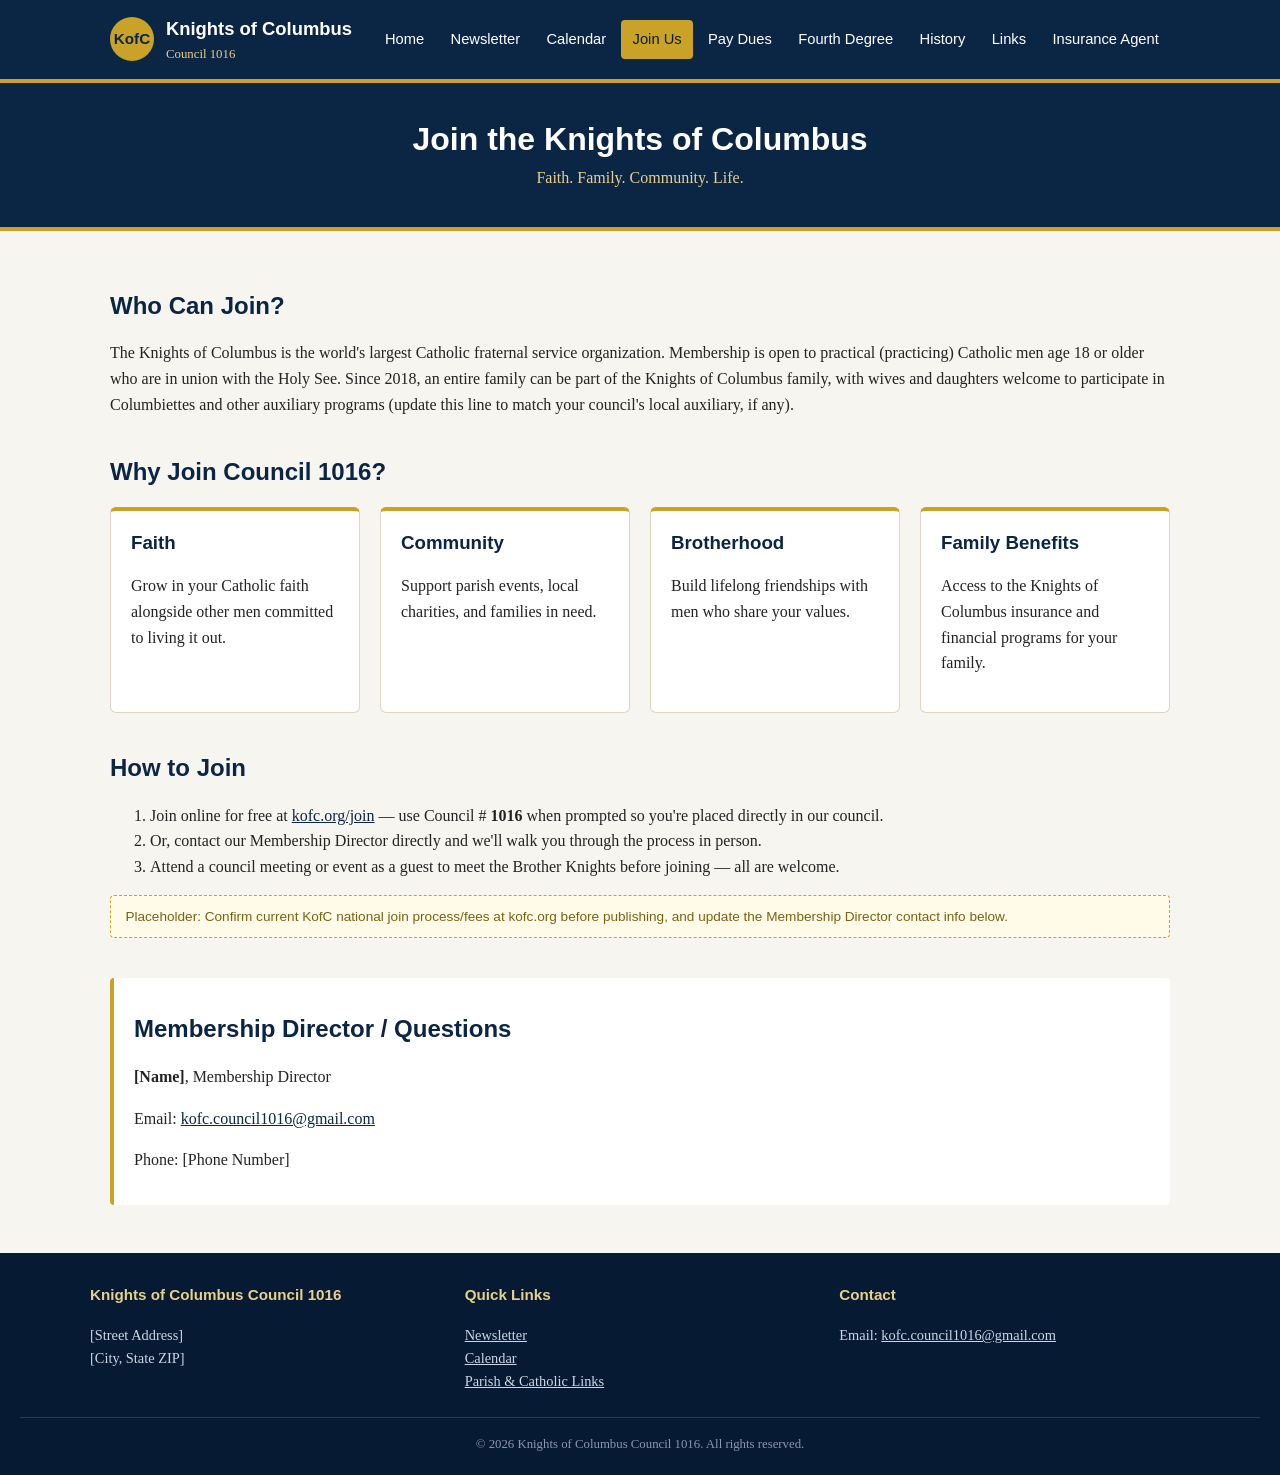
<file: join.html>
<!DOCTYPE html>
<html lang="en">
<head>
<meta charset="UTF-8">
<meta name="viewport" content="width=device-width, initial-scale=1.0">
<title>Join Us | Knights of Columbus Council 1016</title>
<meta name="description" content="How to become a member of the Knights of Columbus and join Council 1016.">
<link rel="stylesheet" href="assets/css/style.css">
</head>
<body>

<header class="site-header">
  <div class="header-inner">
    <a class="brand" href="index.html">
      <span class="brand-emblem">KofC</span>
      <span class="brand-text">
        <span class="brand-name">Knights of Columbus</span>
        <span class="brand-sub">Council 1016</span>
      </span>
    </a>
    <button class="nav-toggle" aria-label="Toggle navigation" aria-expanded="false">&#9776; Menu</button>
    <nav class="site-nav" aria-label="Primary">
      <ul>
        <li><a href="index.html">Home</a></li>
        <li><a href="newsletter.html">Newsletter</a></li>
        <li><a href="calendar.html">Calendar</a></li>
        <li><a href="join.html" aria-current="page">Join Us</a></li>
        <li><a href="dues.html">Pay Dues</a></li>
        <li><a href="fourth-degree.html">Fourth Degree</a></li>
        <li><a href="history.html">History</a></li>
        <li><a href="links.html">Links</a></li>
        <li><a href="insurance.html">Insurance Agent</a></li>
      </ul>
    </nav>
  </div>
</header>

<div class="page-banner">
  <h1>Join the Knights of Columbus</h1>
  <p>Faith. Family. Community. Life.</p>
</div>

<main>
  <div class="container">

    <section>
      <h2>Who Can Join?</h2>
      <p>
        The Knights of Columbus is the world's largest Catholic fraternal service
        organization. Membership is open to practical (practicing) Catholic men
        age 18 or older who are in union with the Holy See. Since 2018, an entire
        family can be part of the Knights of Columbus family, with wives and
        daughters welcome to participate in Columbiettes and other auxiliary
        programs (update this line to match your council's local auxiliary, if any).
      </p>
    </section>

    <section>
      <h2>Why Join Council 1016?</h2>
      <div class="card-grid">
        <div class="card">
          <h3>Faith</h3>
          <p>Grow in your Catholic faith alongside other men committed to living it out.</p>
        </div>
        <div class="card">
          <h3>Community</h3>
          <p>Support parish events, local charities, and families in need.</p>
        </div>
        <div class="card">
          <h3>Brotherhood</h3>
          <p>Build lifelong friendships with men who share your values.</p>
        </div>
        <div class="card">
          <h3>Family Benefits</h3>
          <p>Access to the Knights of Columbus insurance and financial programs for your family.</p>
        </div>
      </div>
    </section>

    <section>
      <h2>How to Join</h2>
      <ol>
        <li>
          Join online for free at
          <a href="https://www.kofc.org/join" target="_blank" rel="noopener">kofc.org/join</a>
          &mdash; use Council # <strong>1016</strong> when prompted so you're placed directly
          in our council.
        </li>
        <li>
          Or, contact our Membership Director directly and we'll walk you through the
          process in person.
        </li>
        <li>
          Attend a council meeting or event as a guest to meet the Brother Knights
          before joining &mdash; all are welcome.
        </li>
      </ol>
      <div class="placeholder">
        Placeholder: Confirm current KofC national join process/fees at kofc.org before
        publishing, and update the Membership Director contact info below.
      </div>
    </section>

    <section class="callout">
      <h2>Membership Director / Questions</h2>
      <p><strong>[Name]</strong>, Membership Director</p>
      <p>Email: <a href="mailto:kofc.council1016@gmail.com">kofc.council1016@gmail.com</a></p>
      <p>Phone: [Phone Number]</p>
    </section>

  </div>
</main>

<footer class="site-footer">
  <div class="footer-grid">
    <div>
      <h4>Knights of Columbus Council 1016</h4>
      <p>[Street Address]<br>[City, State ZIP]</p>
    </div>
    <div>
      <h4>Quick Links</h4>
      <ul style="list-style:none; padding:0; margin:0;">
        <li><a href="newsletter.html">Newsletter</a></li>
        <li><a href="calendar.html">Calendar</a></li>
        <li><a href="links.html">Parish &amp; Catholic Links</a></li>
      </ul>
    </div>
    <div>
      <h4>Contact</h4>
      <p>Email: <a href="mailto:kofc.council1016@gmail.com">kofc.council1016@gmail.com</a></p>
    </div>
  </div>
  <div class="footer-bottom">
    &copy; <span id="year"></span> Knights of Columbus Council 1016. All rights reserved.
  </div>
</footer>

<script src="assets/js/main.js"></script>
<script>document.getElementById("year").textContent = new Date().getFullYear();</script>
</body>
</html>
</file>
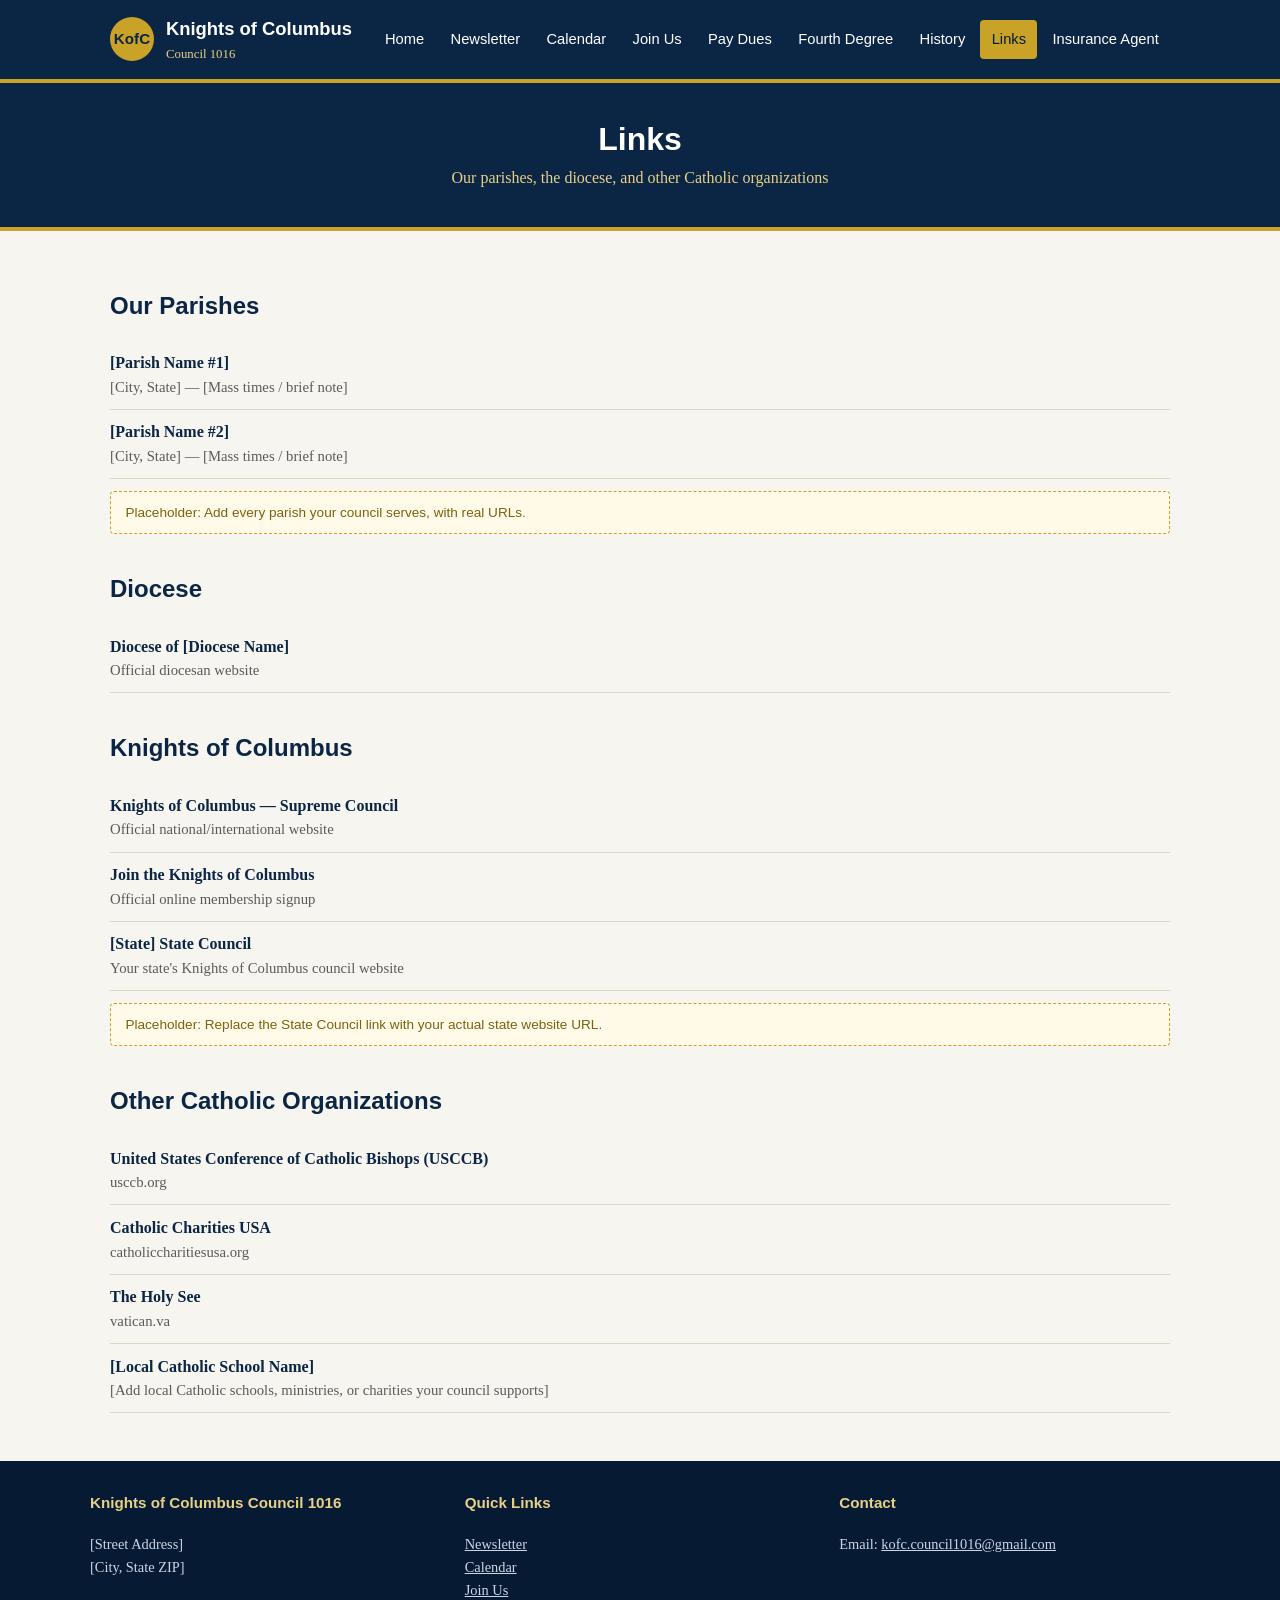
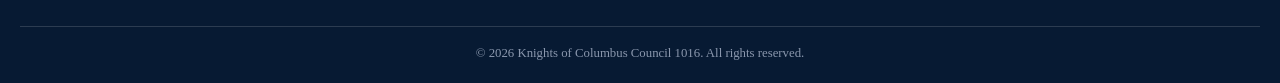
<file: links.html>
<!DOCTYPE html>
<html lang="en">
<head>
<meta charset="UTF-8">
<meta name="viewport" content="width=device-width, initial-scale=1.0">
<title>Links | Knights of Columbus Council 1016</title>
<meta name="description" content="Links to our parishes, diocese, and other Catholic organizations.">
<link rel="stylesheet" href="assets/css/style.css">
</head>
<body>

<header class="site-header">
  <div class="header-inner">
    <a class="brand" href="index.html">
      <span class="brand-emblem">KofC</span>
      <span class="brand-text">
        <span class="brand-name">Knights of Columbus</span>
        <span class="brand-sub">Council 1016</span>
      </span>
    </a>
    <button class="nav-toggle" aria-label="Toggle navigation" aria-expanded="false">&#9776; Menu</button>
    <nav class="site-nav" aria-label="Primary">
      <ul>
        <li><a href="index.html">Home</a></li>
        <li><a href="newsletter.html">Newsletter</a></li>
        <li><a href="calendar.html">Calendar</a></li>
        <li><a href="join.html">Join Us</a></li>
        <li><a href="dues.html">Pay Dues</a></li>
        <li><a href="fourth-degree.html">Fourth Degree</a></li>
        <li><a href="history.html">History</a></li>
        <li><a href="links.html" aria-current="page">Links</a></li>
        <li><a href="insurance.html">Insurance Agent</a></li>
      </ul>
    </nav>
  </div>
</header>

<div class="page-banner">
  <h1>Links</h1>
  <p>Our parishes, the diocese, and other Catholic organizations</p>
</div>

<main>
  <div class="container">

    <section>
      <h2>Our Parishes</h2>
      <ul class="link-list">
        <li>
          <a href="https://www.example-parish1.org" target="_blank" rel="noopener">[Parish Name #1]</a>
          <span class="desc">[City, State] &mdash; [Mass times / brief note]</span>
        </li>
        <li>
          <a href="https://www.example-parish2.org" target="_blank" rel="noopener">[Parish Name #2]</a>
          <span class="desc">[City, State] &mdash; [Mass times / brief note]</span>
        </li>
      </ul>
      <p class="placeholder">Placeholder: Add every parish your council serves, with real URLs.</p>
    </section>

    <section>
      <h2>Diocese</h2>
      <ul class="link-list">
        <li>
          <a href="https://www.example-diocese.org" target="_blank" rel="noopener">Diocese of [Diocese Name]</a>
          <span class="desc">Official diocesan website</span>
        </li>
      </ul>
    </section>

    <section>
      <h2>Knights of Columbus</h2>
      <ul class="link-list">
        <li>
          <a href="https://www.kofc.org" target="_blank" rel="noopener">Knights of Columbus &mdash; Supreme Council</a>
          <span class="desc">Official national/international website</span>
        </li>
        <li>
          <a href="https://www.kofc.org/join" target="_blank" rel="noopener">Join the Knights of Columbus</a>
          <span class="desc">Official online membership signup</span>
        </li>
        <li>
          <a href="#" target="_blank" rel="noopener">[State] State Council</a>
          <span class="desc">Your state's Knights of Columbus council website</span>
        </li>
      </ul>
      <p class="placeholder">Placeholder: Replace the State Council link with your actual state website URL.</p>
    </section>

    <section>
      <h2>Other Catholic Organizations</h2>
      <ul class="link-list">
        <li>
          <a href="https://www.usccb.org" target="_blank" rel="noopener">United States Conference of Catholic Bishops (USCCB)</a>
          <span class="desc">usccb.org</span>
        </li>
        <li>
          <a href="https://www.catholiccharitiesusa.org" target="_blank" rel="noopener">Catholic Charities USA</a>
          <span class="desc">catholiccharitiesusa.org</span>
        </li>
        <li>
          <a href="https://www.vatican.va" target="_blank" rel="noopener">The Holy See</a>
          <span class="desc">vatican.va</span>
        </li>
        <li>
          <a href="#" target="_blank" rel="noopener">[Local Catholic School Name]</a>
          <span class="desc">[Add local Catholic schools, ministries, or charities your council supports]</span>
        </li>
      </ul>
    </section>

  </div>
</main>

<footer class="site-footer">
  <div class="footer-grid">
    <div>
      <h4>Knights of Columbus Council 1016</h4>
      <p>[Street Address]<br>[City, State ZIP]</p>
    </div>
    <div>
      <h4>Quick Links</h4>
      <ul style="list-style:none; padding:0; margin:0;">
        <li><a href="newsletter.html">Newsletter</a></li>
        <li><a href="calendar.html">Calendar</a></li>
        <li><a href="join.html">Join Us</a></li>
      </ul>
    </div>
    <div>
      <h4>Contact</h4>
      <p>Email: <a href="mailto:kofc.council1016@gmail.com">kofc.council1016@gmail.com</a></p>
    </div>
  </div>
  <div class="footer-bottom">
    &copy; <span id="year"></span> Knights of Columbus Council 1016. All rights reserved.
  </div>
</footer>

<script src="assets/js/main.js"></script>
<script>document.getElementById("year").textContent = new Date().getFullYear();</script>
</body>
</html>
</file>
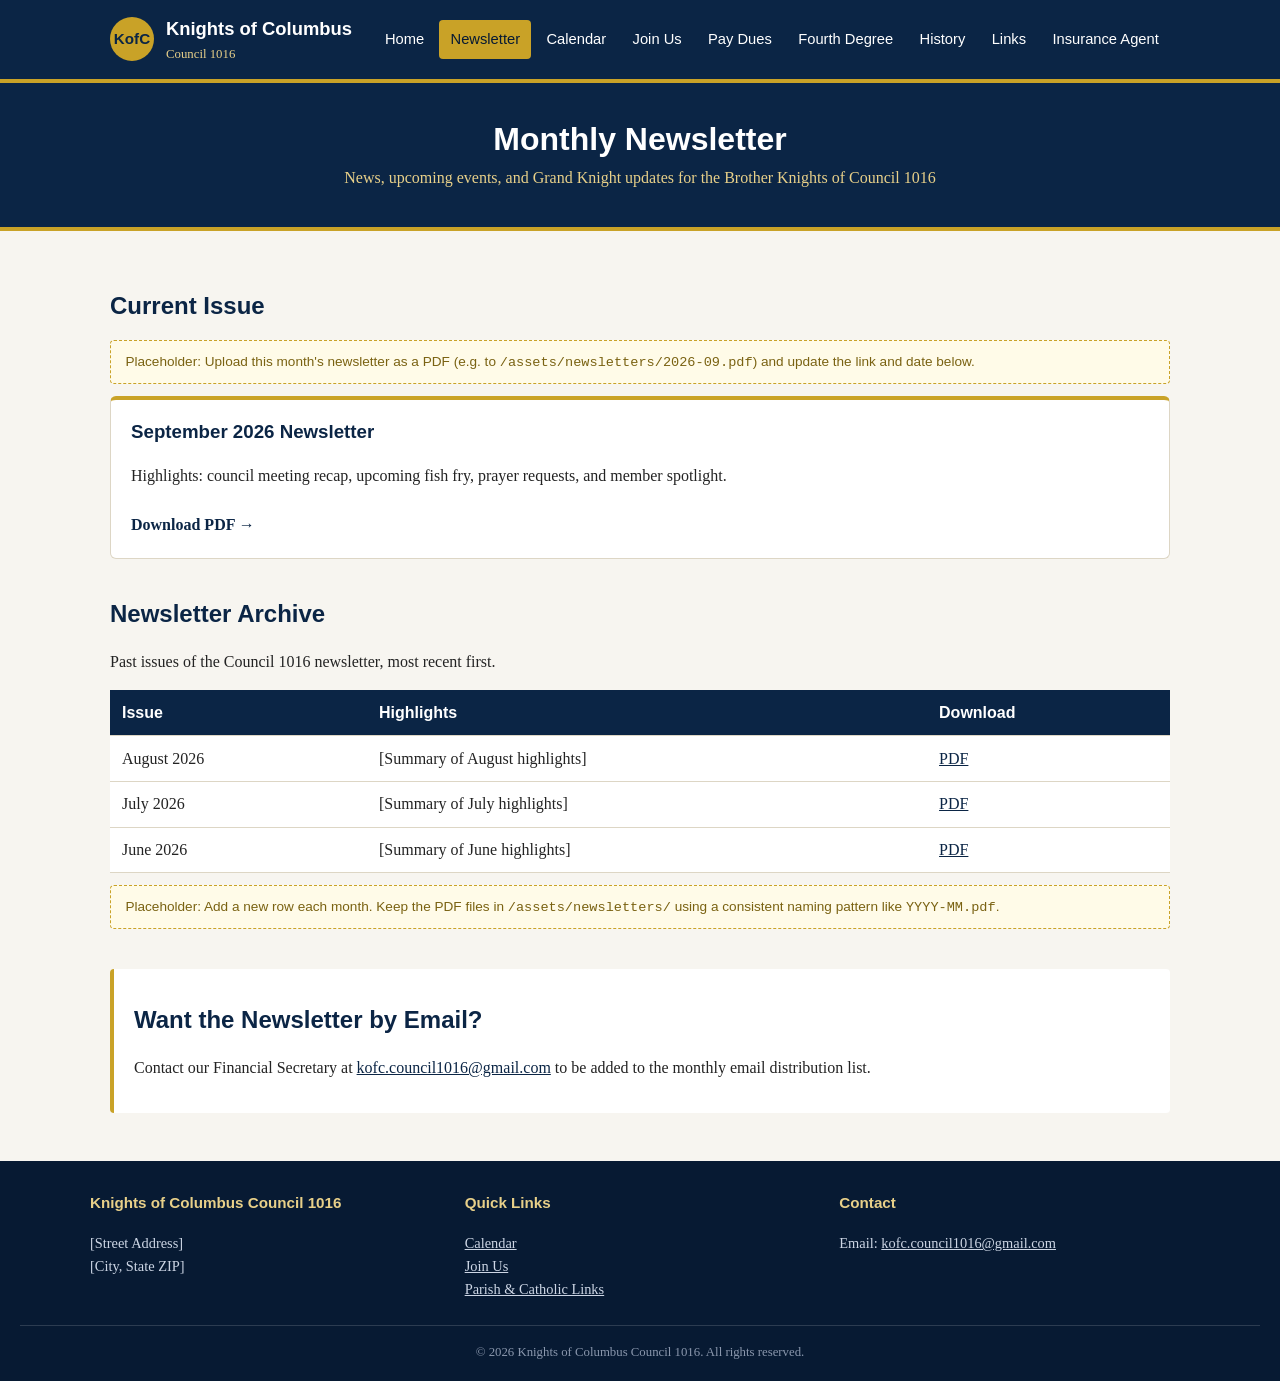
<file: newsletter.html>
<!DOCTYPE html>
<html lang="en">
<head>
<meta charset="UTF-8">
<meta name="viewport" content="width=device-width, initial-scale=1.0">
<title>Monthly Newsletter | Knights of Columbus Council 1016</title>
<meta name="description" content="Read the latest monthly newsletter from Knights of Columbus Council 1016, plus an archive of past issues.">
<link rel="stylesheet" href="assets/css/style.css">
</head>
<body>

<header class="site-header">
  <div class="header-inner">
    <a class="brand" href="index.html">
      <span class="brand-emblem">KofC</span>
      <span class="brand-text">
        <span class="brand-name">Knights of Columbus</span>
        <span class="brand-sub">Council 1016</span>
      </span>
    </a>
    <button class="nav-toggle" aria-label="Toggle navigation" aria-expanded="false">&#9776; Menu</button>
    <nav class="site-nav" aria-label="Primary">
      <ul>
        <li><a href="index.html">Home</a></li>
        <li><a href="newsletter.html" aria-current="page">Newsletter</a></li>
        <li><a href="calendar.html">Calendar</a></li>
        <li><a href="join.html">Join Us</a></li>
        <li><a href="dues.html">Pay Dues</a></li>
        <li><a href="fourth-degree.html">Fourth Degree</a></li>
        <li><a href="history.html">History</a></li>
        <li><a href="links.html">Links</a></li>
        <li><a href="insurance.html">Insurance Agent</a></li>
      </ul>
    </nav>
  </div>
</header>

<div class="page-banner">
  <h1>Monthly Newsletter</h1>
  <p>News, upcoming events, and Grand Knight updates for the Brother Knights of Council 1016</p>
</div>

<main>
  <div class="container">

    <section>
      <h2>Current Issue</h2>
      <div class="placeholder">
        Placeholder: Upload this month's newsletter as a PDF (e.g. to
        <code>/assets/newsletters/2026-09.pdf</code>) and update the link and date below.
      </div>
      <div class="card">
        <h3>September 2026 Newsletter</h3>
        <p>Highlights: council meeting recap, upcoming fish fry, prayer requests, and member spotlight.</p>
        <a class="card-link" href="assets/newsletters/2026-09.pdf">Download PDF &rarr;</a>
      </div>
    </section>

    <section>
      <h2>Newsletter Archive</h2>
      <p>Past issues of the Council 1016 newsletter, most recent first.</p>
      <table>
        <thead>
          <tr>
            <th>Issue</th>
            <th>Highlights</th>
            <th>Download</th>
          </tr>
        </thead>
        <tbody>
          <tr>
            <td>August 2026</td>
            <td>[Summary of August highlights]</td>
            <td><a href="assets/newsletters/2026-08.pdf">PDF</a></td>
          </tr>
          <tr>
            <td>July 2026</td>
            <td>[Summary of July highlights]</td>
            <td><a href="assets/newsletters/2026-07.pdf">PDF</a></td>
          </tr>
          <tr>
            <td>June 2026</td>
            <td>[Summary of June highlights]</td>
            <td><a href="assets/newsletters/2026-06.pdf">PDF</a></td>
          </tr>
        </tbody>
      </table>
      <p class="placeholder">
        Placeholder: Add a new row each month. Keep the PDF files in
        <code>/assets/newsletters/</code> using a consistent naming pattern like
        <code>YYYY-MM.pdf</code>.
      </p>
    </section>

    <section class="callout">
      <h2>Want the Newsletter by Email?</h2>
      <p>
        Contact our Financial Secretary at
        <a href="mailto:kofc.council1016@gmail.com">kofc.council1016@gmail.com</a>
        to be added to the monthly email distribution list.
      </p>
    </section>

  </div>
</main>

<footer class="site-footer">
  <div class="footer-grid">
    <div>
      <h4>Knights of Columbus Council 1016</h4>
      <p>[Street Address]<br>[City, State ZIP]</p>
    </div>
    <div>
      <h4>Quick Links</h4>
      <ul style="list-style:none; padding:0; margin:0;">
        <li><a href="calendar.html">Calendar</a></li>
        <li><a href="join.html">Join Us</a></li>
        <li><a href="links.html">Parish &amp; Catholic Links</a></li>
      </ul>
    </div>
    <div>
      <h4>Contact</h4>
      <p>Email: <a href="mailto:kofc.council1016@gmail.com">kofc.council1016@gmail.com</a></p>
    </div>
  </div>
  <div class="footer-bottom">
    &copy; <span id="year"></span> Knights of Columbus Council 1016. All rights reserved.
  </div>
</footer>

<script src="assets/js/main.js"></script>
<script>document.getElementById("year").textContent = new Date().getFullYear();</script>
</body>
</html>
</file>
<file: assets/css/style.css>
/* ===========================================================
   Knights of Columbus Council 1016 — Site Stylesheet
   Colors: Navy (primary) + Gold (accent), per KofC branding
   =========================================================== */

:root {
  --navy: #0b2545;
  --navy-dark: #071a33;
  --gold: #c9a227;
  --gold-light: #e8d089;
  --off-white: #f7f5f0;
  --text: #232323;
  --muted: #5a5a5a;
  --border: #ddd6c5;
  --max-width: 1100px;
}

* { box-sizing: border-box; }

html { scroll-behavior: smooth; }

body {
  margin: 0;
  font-family: Georgia, "Times New Roman", serif;
  color: var(--text);
  background: var(--off-white);
  line-height: 1.6;
}

h1, h2, h3, h4 {
  font-family: "Trebuchet MS", Helvetica, Arial, sans-serif;
  color: var(--navy);
  line-height: 1.25;
}

a { color: var(--navy); }
a:hover { color: var(--gold); }

img { max-width: 100%; display: block; }

.container {
  max-width: var(--max-width);
  margin: 0 auto;
  padding: 0 1.25rem;
}

/* ---------- Header / Nav ---------- */

.site-header {
  background: var(--navy);
  border-bottom: 4px solid var(--gold);
}

.header-inner {
  display: flex;
  align-items: center;
  justify-content: space-between;
  padding: 0.9rem 1.25rem;
  max-width: var(--max-width);
  margin: 0 auto;
}

.brand {
  display: flex;
  align-items: center;
  gap: 0.75rem;
  color: #fff;
  text-decoration: none;
}

.brand-emblem {
  width: 44px;
  height: 44px;
  border-radius: 50%;
  background: var(--gold);
  color: var(--navy);
  font-family: "Trebuchet MS", Helvetica, Arial, sans-serif;
  font-weight: bold;
  font-size: 0.95rem;
  display: flex;
  align-items: center;
  justify-content: center;
  flex-shrink: 0;
}

.brand-text .brand-name {
  display: block;
  font-family: "Trebuchet MS", Helvetica, Arial, sans-serif;
  font-weight: bold;
  font-size: 1.15rem;
  color: #fff;
}

.brand-text .brand-sub {
  display: block;
  font-size: 0.8rem;
  color: var(--gold-light);
}

.nav-toggle {
  display: none;
  background: none;
  border: 2px solid var(--gold);
  color: #fff;
  font-size: 1.1rem;
  padding: 0.35rem 0.6rem;
  border-radius: 4px;
  cursor: pointer;
}

.site-nav ul {
  list-style: none;
  display: flex;
  flex-wrap: wrap;
  gap: 0.25rem;
  margin: 0;
  padding: 0;
}

.site-nav a {
  display: block;
  color: #fff;
  text-decoration: none;
  font-family: "Trebuchet MS", Helvetica, Arial, sans-serif;
  font-size: 0.92rem;
  padding: 0.5rem 0.7rem;
  border-radius: 4px;
}

.site-nav a:hover,
.site-nav a[aria-current="page"] {
  background: var(--gold);
  color: var(--navy-dark);
}

@media (max-width: 860px) {
  .nav-toggle { display: inline-block; }
  .site-nav {
    display: none;
    width: 100%;
    background: var(--navy-dark);
  }
  .site-nav.open { display: block; }
  .site-nav ul { flex-direction: column; padding: 0.5rem 1.25rem 1rem; }
  .header-inner { flex-wrap: wrap; }
}

/* ---------- Hero ---------- */

.hero {
  background: linear-gradient(135deg, var(--navy) 0%, var(--navy-dark) 100%);
  color: #fff;
  padding: 3.5rem 1.25rem;
  text-align: center;
}

.hero h1 {
  color: #fff;
  font-size: 2.2rem;
  margin: 0 0 0.5rem;
}

.hero p {
  color: var(--gold-light);
  font-size: 1.1rem;
  max-width: 640px;
  margin: 0 auto;
}

.hero .cta-row {
  margin-top: 1.5rem;
  display: flex;
  gap: 0.75rem;
  justify-content: center;
  flex-wrap: wrap;
}

/* ---------- Buttons ---------- */

.btn {
  display: inline-block;
  font-family: "Trebuchet MS", Helvetica, Arial, sans-serif;
  font-weight: bold;
  text-decoration: none;
  padding: 0.65rem 1.3rem;
  border-radius: 4px;
  border: 2px solid transparent;
}

.btn-gold {
  background: var(--gold);
  color: var(--navy-dark);
}
.btn-gold:hover { background: var(--gold-light); color: var(--navy-dark); }

.btn-outline {
  border-color: var(--gold-light);
  color: #fff;
}
.btn-outline:hover { background: rgba(255,255,255,0.1); color: #fff; }

/* ---------- Page header (non-home pages) ---------- */

.page-banner {
  background: var(--navy);
  color: #fff;
  padding: 2.25rem 1.25rem;
  text-align: center;
  border-bottom: 4px solid var(--gold);
}

.page-banner h1 { color: #fff; margin: 0; }
.page-banner p { color: var(--gold-light); margin: 0.4rem 0 0; }

/* ---------- Main content ---------- */

main {
  padding: 2.5rem 0 3rem;
}

section + section { margin-top: 2.5rem; }

.card-grid {
  display: grid;
  grid-template-columns: repeat(auto-fit, minmax(240px, 1fr));
  gap: 1.25rem;
  margin-top: 1.25rem;
}

.card {
  background: #fff;
  border: 1px solid var(--border);
  border-top: 4px solid var(--gold);
  border-radius: 6px;
  padding: 1.25rem;
}

.card h3 { margin-top: 0; }

.card a.card-link {
  display: inline-block;
  margin-top: 0.5rem;
  font-weight: bold;
  text-decoration: none;
}

.callout {
  background: #fff;
  border-left: 4px solid var(--gold);
  padding: 1rem 1.25rem;
  border-radius: 4px;
}

.placeholder {
  background: #fffbe8;
  border: 1px dashed var(--gold);
  color: #7a6212;
  font-family: "Trebuchet MS", Helvetica, Arial, sans-serif;
  font-size: 0.85rem;
  padding: 0.6rem 0.9rem;
  border-radius: 4px;
  margin: 0.75rem 0;
}

table {
  width: 100%;
  border-collapse: collapse;
  margin-top: 1rem;
  background: #fff;
}

th, td {
  text-align: left;
  padding: 0.6rem 0.75rem;
  border-bottom: 1px solid var(--border);
}

th {
  background: var(--navy);
  color: #fff;
  font-family: "Trebuchet MS", Helvetica, Arial, sans-serif;
}

.link-list {
  list-style: none;
  padding: 0;
  margin: 1rem 0 0;
}

.link-list li {
  padding: 0.6rem 0;
  border-bottom: 1px solid var(--border);
}

.link-list a { font-weight: bold; text-decoration: none; }
.link-list .desc { display: block; color: var(--muted); font-size: 0.92rem; }

.calendar-embed {
  position: relative;
  width: 100%;
  padding-top: 60%;
  background: #fff;
  border: 1px solid var(--border);
  border-radius: 6px;
  overflow: hidden;
}
.calendar-embed iframe {
  position: absolute;
  top: 0; left: 0;
  width: 100%; height: 100%;
  border: 0;
}

/* ---------- Officer / contact cards ---------- */

.person-card {
  background: #fff;
  border: 1px solid var(--border);
  border-radius: 6px;
  padding: 1.25rem;
  display: flex;
  gap: 1rem;
  align-items: flex-start;
}

.person-card .avatar {
  width: 64px;
  height: 64px;
  border-radius: 50%;
  background: var(--navy);
  color: var(--gold-light);
  display: flex;
  align-items: center;
  justify-content: center;
  font-family: "Trebuchet MS", Helvetica, Arial, sans-serif;
  font-weight: bold;
  flex-shrink: 0;
}

/* ---------- Footer ---------- */

.site-footer {
  background: var(--navy-dark);
  color: #cdd6e5;
  padding: 2rem 1.25rem 1.25rem;
  font-size: 0.9rem;
}

.footer-grid {
  display: grid;
  grid-template-columns: repeat(auto-fit, minmax(200px, 1fr));
  gap: 1.5rem;
  max-width: var(--max-width);
  margin: 0 auto;
}

.footer-grid h4 {
  color: var(--gold-light);
  margin-top: 0;
  font-size: 0.95rem;
}

.site-footer a { color: #cdd6e5; }
.site-footer a:hover { color: var(--gold-light); }

.footer-bottom {
  text-align: center;
  margin-top: 1.5rem;
  padding-top: 1rem;
  border-top: 1px solid rgba(255,255,255,0.15);
  color: #8a97ad;
  font-size: 0.8rem;
}
</file>
